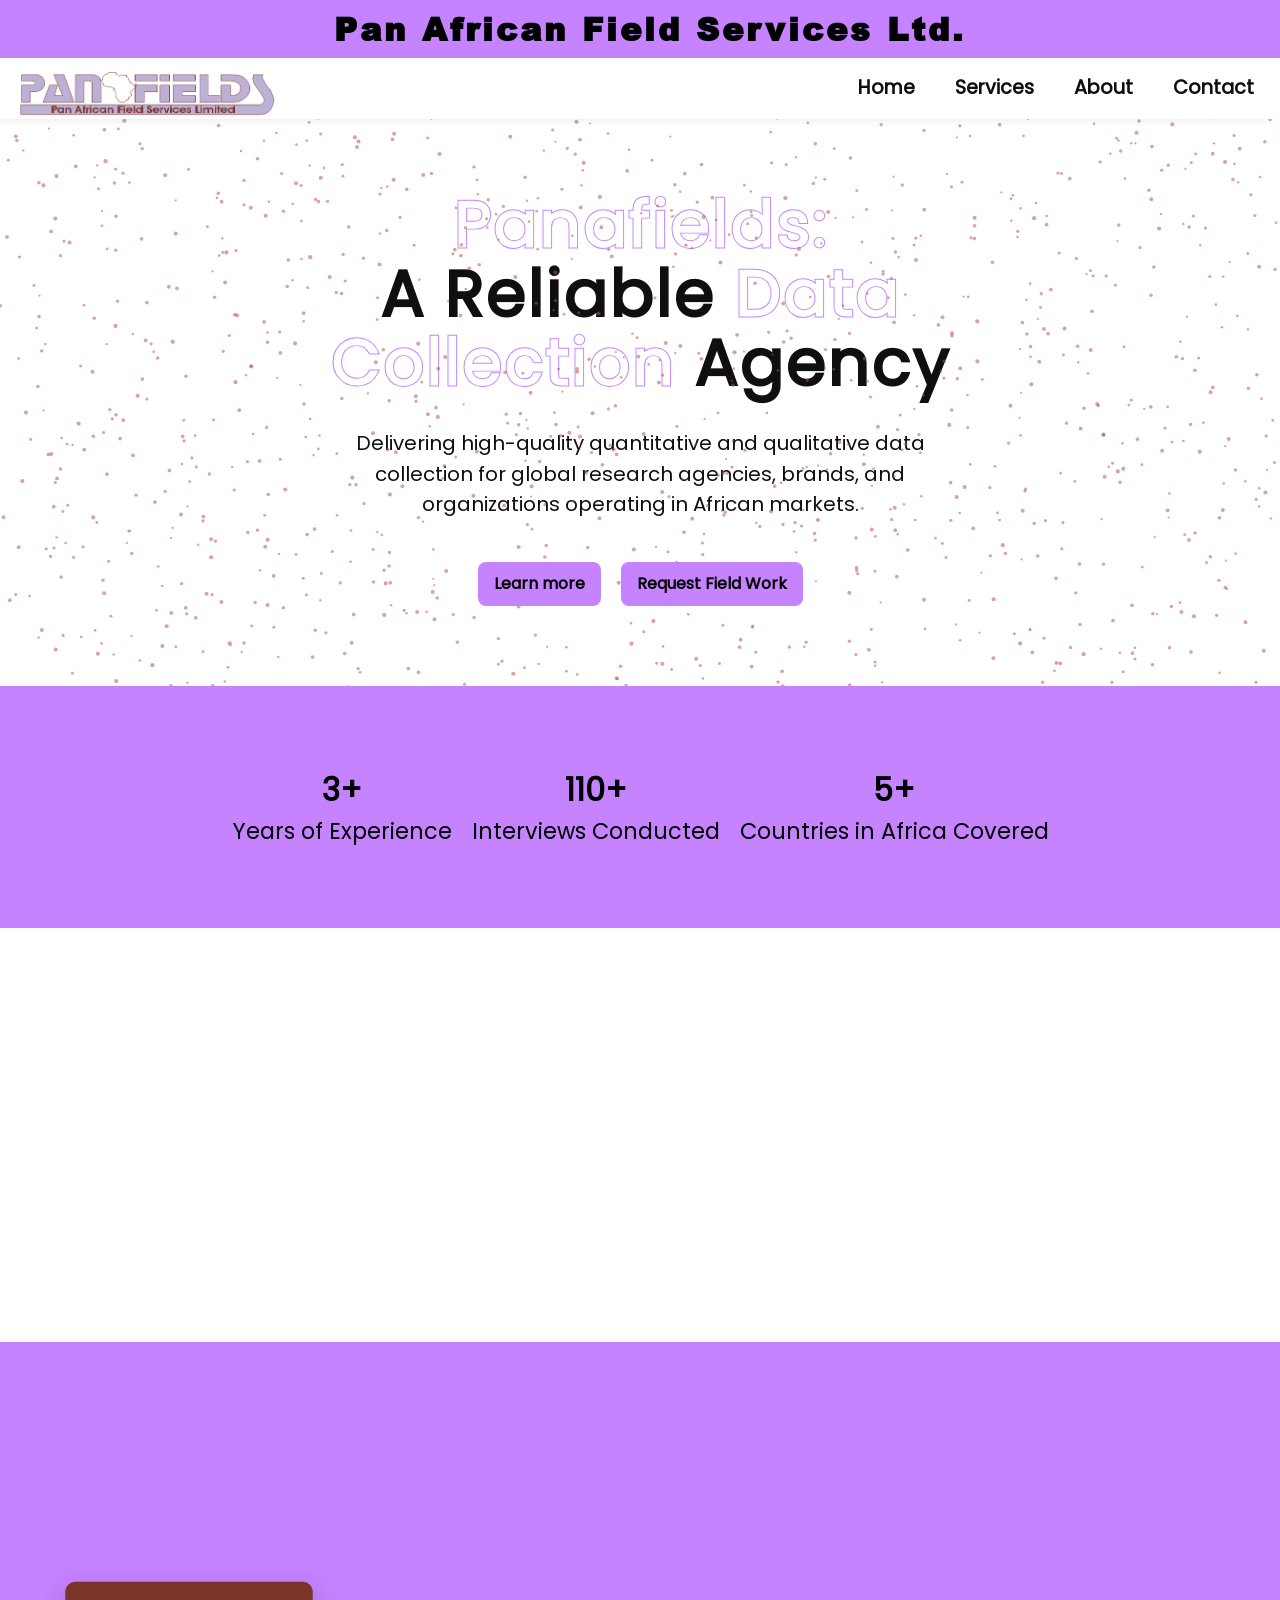
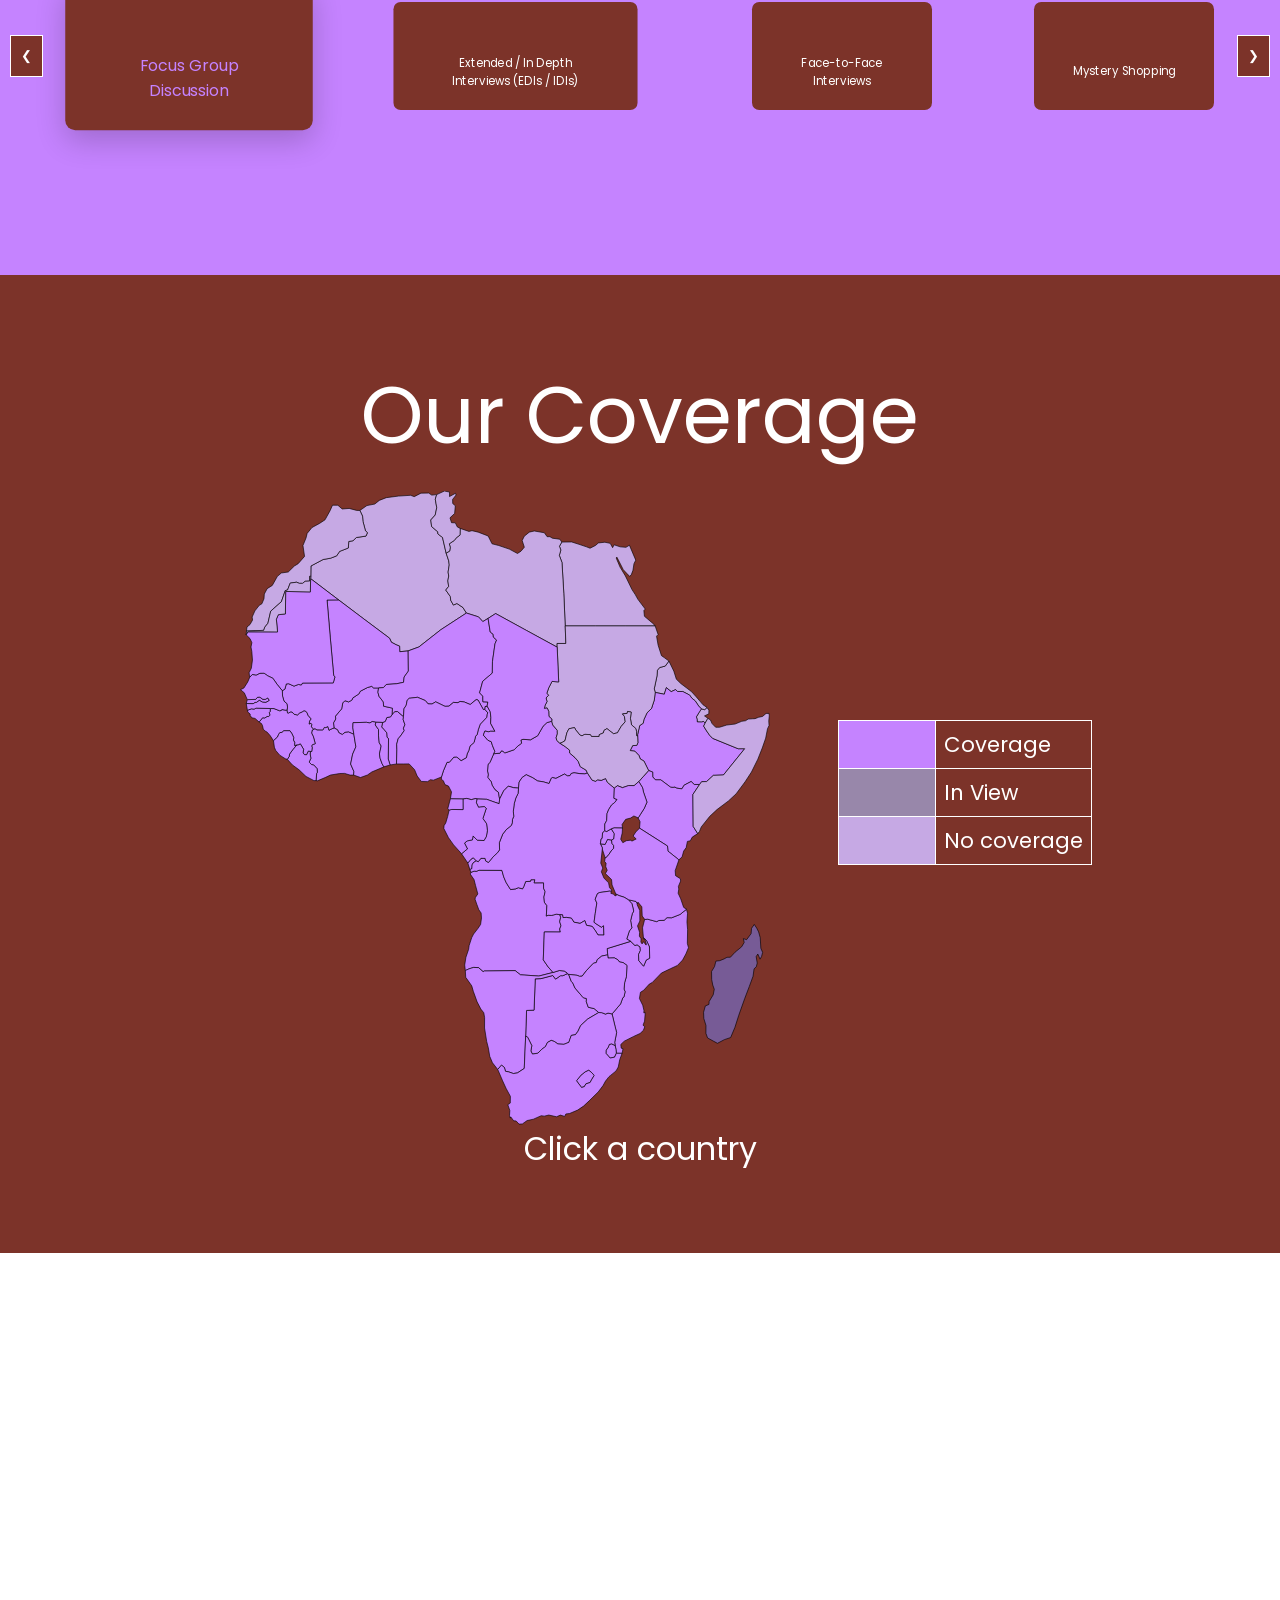
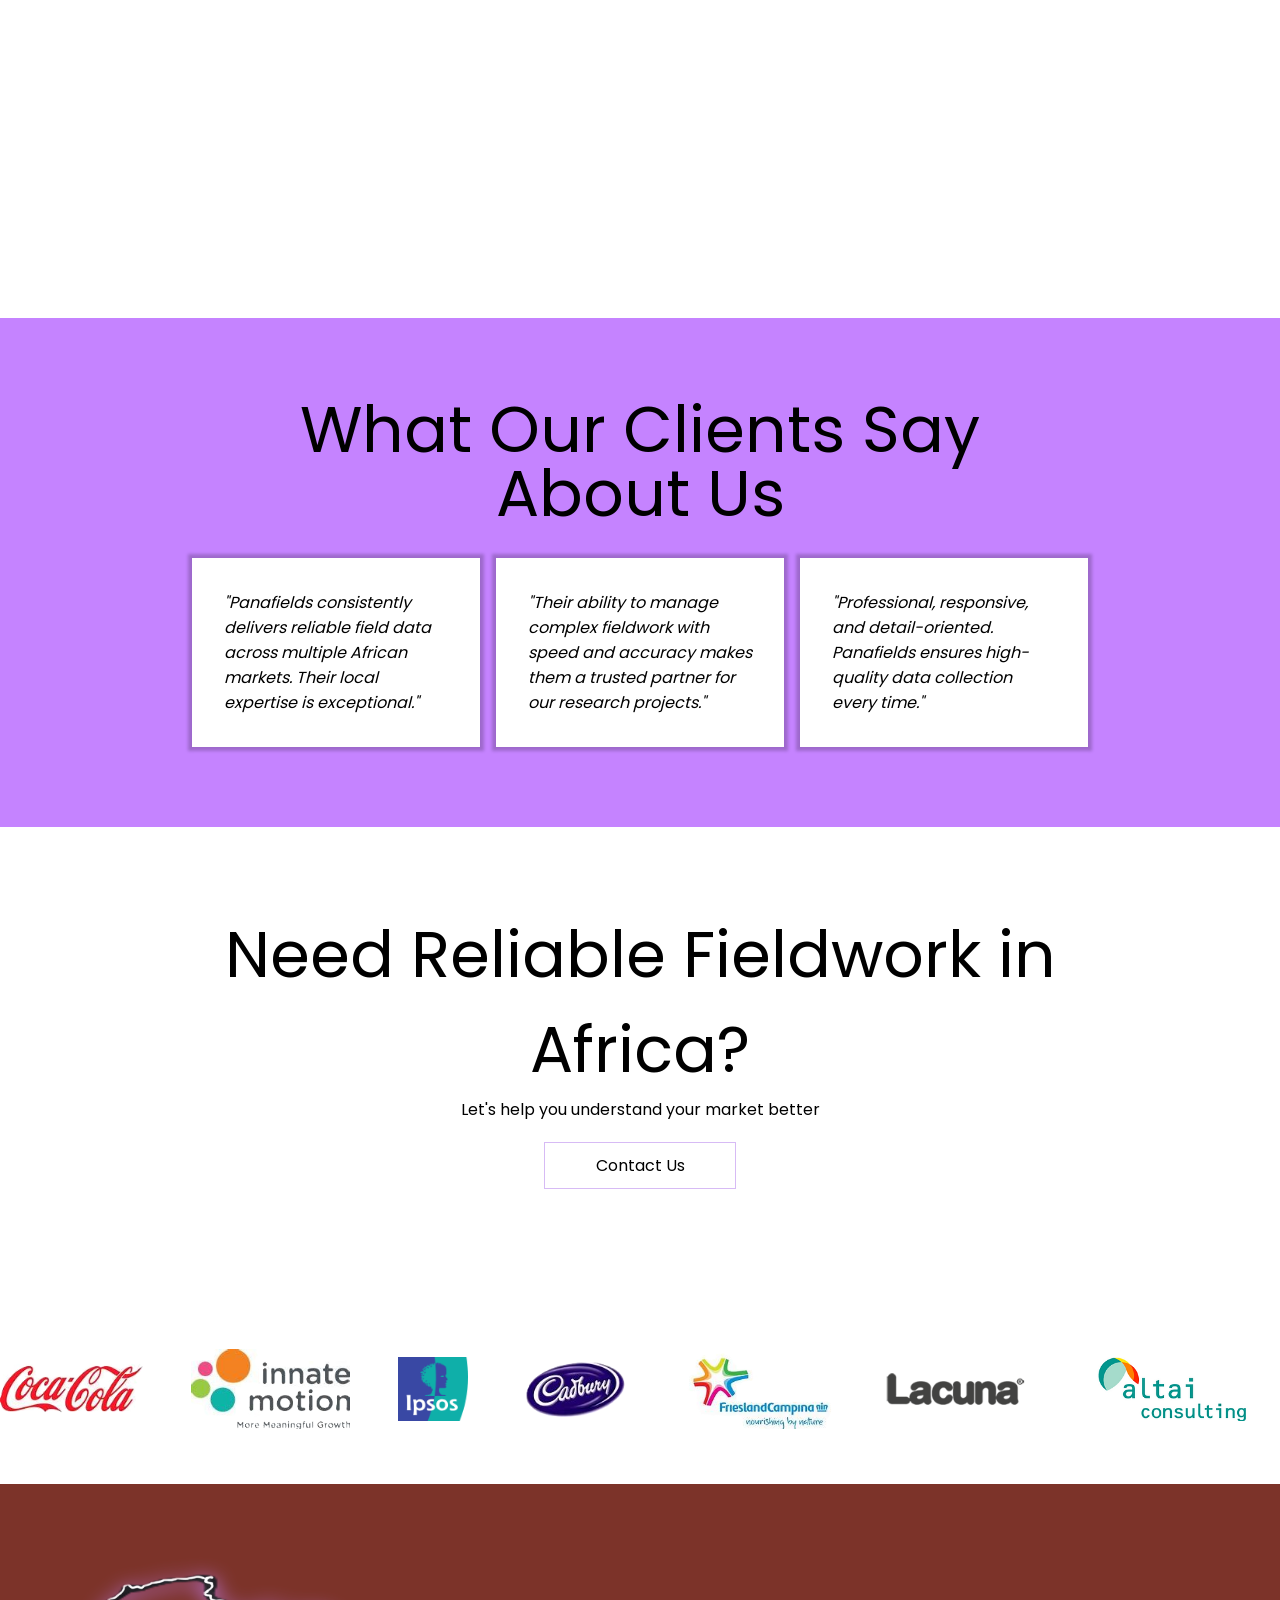
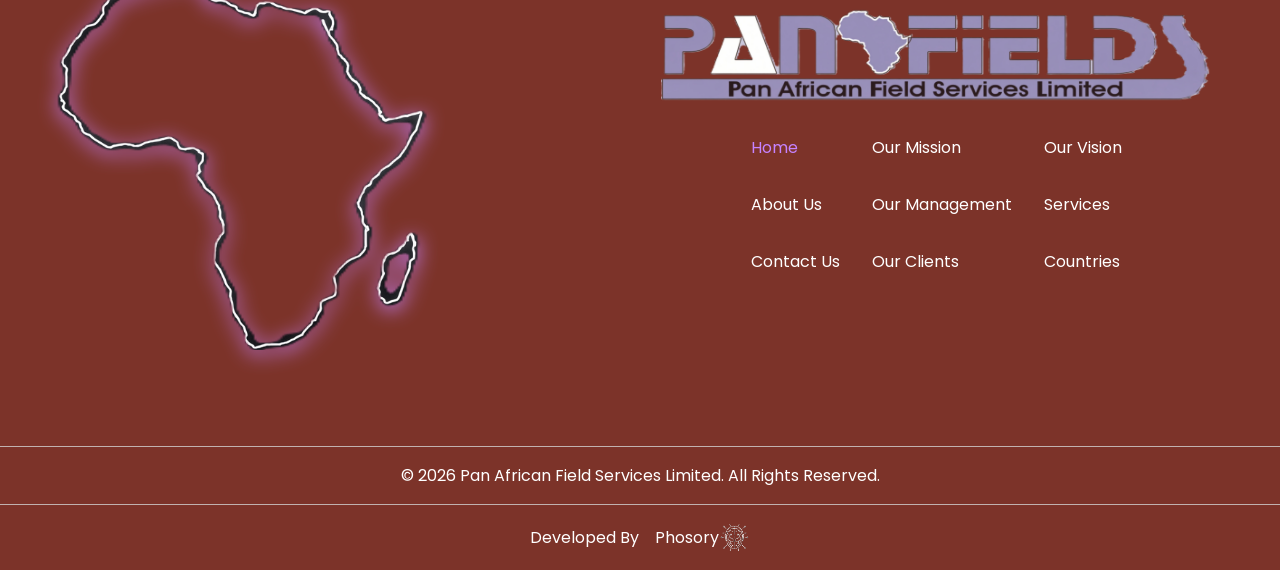
<file: index.html>
<!DOCTYPE html>
<html lang="en">
<head>
    <meta charset="UTF-8">
    <meta name="viewport" content="width=device-width, initial-scale=1.0">
    <!--
        integrity: This prevents anyone from tampering with the CDN file 
        crossorigin: This loads the file without sending cookies or private data
        referrerpolicy: This prevents the URL from being sent to cloudfare when loading 
    -->
    <link rel="stylesheet" href="styles/style.css">
    <link rel="stylesheet" href="styles/header & footer.css">
    <script src="script/observer.js"></script>
    <script src="script/on-click.js"></script>
    <title>Panafields - Pan African Field Services Ltd. | Market Research Company</title>
    <!-- SEO Meta Tags -->
    <meta name="description" content="Panafields provides market research, customer insights, surveys, and data-driven business intelligence services in Africa. Learn about our services and expertise.">
    <meta name="keywords" content="Panafields, market research, business solutions, customer surveys, data collection">
    <meta name="robots" content="index, follow">
    <link rel="canonical" href="https://www.panafields.com/">
    <!-- Open Graph (for social sharing) -->
    <meta property="og:title" content="Panafields - Pan African Field Services Ltd.">
    <meta property="og:description" content="Panafields provides professional market research and business solutions. Learn about our services and expertise.">
    <meta property="og:url" content="https://www.panafields.com/">
    <meta property="og:type" content="website">
    <meta property="og:image" content="https://www.panafields.com/images/logo.webp">
    <!-- Favicon -->
    <link rel="icon" type="image/x-icon" href="./favicon.ico?v=2">
</head>
<body>
    <header>
        <div class="container">
            <p class="text1">Pan African Field Services Ltd.</p>
        </div>
        <ul class="sidebar">
            <li onclick="hideSidebar()"><a href="#"><i class="fas fa-x"></i></a></li>
            <li><a href="">Home</a></li>
            <li><a href="about.html#services">Services</a></li>
            <li><a href="about.html">About</a></li>
            <li><a href="contact.html">Contact</a></li>
        </ul>
        <ul class="header">
            <li><img  loading="lazy" src="image/logo.webp" alt="Panafields' Logo" loading="lazy"></li>
            <li class="hideOnMobile"><a href="">Home</a></li>
            <li class="hideOnMobile"><a href="about.html#services">Services</a></li>
            <li class="hideOnMobile"><a href="about.html">About</a></li>
            <li class="hideOnMobile"><a href="contact.html">Contact</a></li>
            <li class="bars" onclick="showSidebar()"><a href="#"><i class="fas fa-bars"></i></a></li>
        </ul>
    </header>

    <section class="hero" id="hero">
            <div class="hero-text">
                <h1><i style="font-style: normal;">Panafields:</i> <br>A Reliable <i style="font-style: normal;">Data Collection</i> Agency</h1>
                <span>
                    Delivering high-quality quantitative and qualitative data collection for global research agencies, brands, and 
                    organizations operating in African markets.
                </span>
            </div>
            <div class="hero-btns">
                <a href="about.html"><button>Learn more</button></a>
                <a href="contact.html#contact-form"><button>Request Field Work</button></a>
            </div>
            <canvas id="canvas"></canvas>
    </section>
<script>
const canvas = document.getElementById("canvas");
const ctx = canvas.getContext("2d");
function resizeCanvas() {
  canvas.width = window.innerWidth;
  canvas.height = window.innerHeight;
}
resizeCanvas();
window.addEventListener("resize", resizeCanvas);
// ================= MOUSE =================
let mouse = { x: 0, y: 0 };
window.addEventListener("mousemove", e => {
  mouse.x = e.clientX;
  mouse.y = e.clientY;
});
// ================= LOAD SVG =================
async function loadSVG() {
  const res = await fetch("africa.svg");
  const text = await res.text();
  const parser = new DOMParser();
  const svg = parser.parseFromString(text, "image/svg+xml");
  const pathEl = svg.querySelector("path");
  return pathEl.getAttribute("d");
}
// ================= INIT =================
async function init() {
  const pathData = await loadSVG();
  const path = new Path2D(pathData);
  const off = document.createElement("canvas");
  const offCtx = off.getContext("2d");
  off.width = canvas.width;
  off.height = canvas.height;
  // ===== CENTER + SCALE =====
  const tempSvg = document.createElementNS("http://www.w3.org/2000/svg", "svg");
  const tempPath = document.createElementNS("http://www.w3.org/2000/svg", "path");
  tempPath.setAttribute("d", pathData);
  tempSvg.appendChild(tempPath);
  document.body.appendChild(tempSvg);
  const bbox = tempPath.getBBox();
  document.body.removeChild(tempSvg);
  const scale = Math.min(
    canvas.width / bbox.width,
    canvas.height / bbox.height
  ) * 0.65;
  const offsetX = (canvas.width - bbox.width * scale) / 2;
  const offsetY = (canvas.height - bbox.height * scale) / 2;
  offCtx.setTransform(
    scale, 0,
    0, scale,
    offsetX - bbox.x * scale,
    offsetY - bbox.y * scale
  );
  offCtx.fillStyle = "white";
  offCtx.fill(path);
  // ===== EXTRACT POINTS (LESS DENSE) =====
  const img = offCtx.getImageData(0, 0, off.width, off.height);
  const data = img.data;
  let points = [];
  for (let y = 0; y < off.height; y += 10) {
    for (let x = 0; x < off.width; x += 10) {
      const i = (y * off.width + x) * 4;
      if (data[i + 3] > 128) {
        points.push({ x, y });
      }
    }
  }
  // ================= PARTICLE =================
  class Particle {
    constructor(p) {
      this.baseX = p.x;
      this.baseY = p.y;
      this.reset();
    }
    reset() {
      this.x = Math.random() * canvas.width;
      this.y = Math.random() * canvas.height;
      this.vx = (Math.random() - 0.5) * 2;
      this.vy = (Math.random() - 0.5) * 2;
      this.size = 1 + Math.random();
    }
    burst() {
      // 🔥 Give strong outward velocity
      this.vx = (Math.random() - 0.5) * 10;
      this.vy = (Math.random() - 0.5) * 10;
    }
    update(phase, progress) {
      if (phase === "float") {
        this.x += this.vx;
        this.y += this.vy;
        this.vx *= 0.98;
        this.vy *= 0.98;
      }
      if (phase === "form") {
        const pull = 0.1 + progress * 0.1;
        this.x += (this.baseX - this.x) * pull;
        this.y += (this.baseY - this.y) * pull;
      }
      if (phase === "burst") {
        this.x += this.vx;
        this.y += this.vy;
      }
      // ===== SUBTLE MOUSE =====
      const dx = this.x - mouse.x;
      const dy = this.y - mouse.y;
      const dist = Math.hypot(dx, dy);
      if (dist < 120 && dist > 0) {
        const force = (120 - dist) / 120 * 1.2;
        this.x += (dx / dist) * force;
        this.y += (dy / dist) * force;
      }
    }
    draw(time) {
      const glow = 0.3 + Math.sin(time * 0.002) * 0.3;
      ctx.beginPath();
      ctx.arc(this.x, this.y, this.size + glow, 0, Math.PI * 2);
      // 🔥 NEW COLOR
      ctx.fillStyle = `rgba(183,81,73,${0.5 + glow * 0.3})`;
      ctx.fill();
    }
  }
  let particles = points.map(p => new Particle(p));
  let start = Date.now();
  // ================= TIMING =================
  const floatTime = 3000;
  const formTime = 6000;
  const burstTime = 1000;
  const totalTime = floatTime + formTime + burstTime;
  let lastPhase = "float";
  function animate() {
    ctx.clearRect(0, 0, canvas.width, canvas.height);
    const now = Date.now();
    const elapsed = (now - start) % totalTime;
    let phase = "float";
    let progress = 0;
    if (elapsed > floatTime && elapsed <= floatTime + formTime) {
      phase = "form";
      progress = (elapsed - floatTime) / formTime;
    }
    if (elapsed > floatTime + formTime) {
      phase = "burst";
    }
    // 🔥 Trigger burst ONCE when phase changes
    if (phase === "burst" && lastPhase !== "burst") {
      particles.forEach(p => p.burst());
    }
    lastPhase = phase;
    particles.forEach(p => {
      p.update(phase, progress);
      p.draw(now);
    });
    requestAnimationFrame(animate);
  }
  animate();
}
init();
</script>

    <section class="we" id="we">
        <div class="count">
            <div class="stat fade-in">
                <h4><span class="counter" data-target="20">0</span>+</h4>
                <p>Years of Experience</p>
            </div>
            <div class="stat fade-in">
                <h4><span class="counter" data-target="1000">0</span>+</h4>
                <p> Interviews Conducted</p>
            </div>
            <div class="stat fade-in">
                <h4><span class="counter" data-target="40">0</span>+</h4>
                <p>Countries in Africa Covered</p>
            </div>
        </div>
        <script src="script/counter.js"></script>
    </section>

    <section class="intro">
        <div>
            <h2 class="fade-in">a little about us.<span style="color: #c583ff;">.</span>.</h2>
            <p class="fade-in">Panafields is a leading African fieldwork and data collection agency supporting market research across multiple African countries. Our experienced teams conduct surveys, interviews, focus groups, and retail audits to help organizations understand African markets.</p>
            <a href="about.html" class="fade-in"><button>Learn More About Us</button></a>
        </div>
        <img  loading="lazy" class="fade-in" src="image/logo.webp" alt="Panafields logo">
    </section>

    <section class="service" id="service">
        <h2 class="fade-in">Our Research Services</h2>
        <div class="carousel">
            <button class="nav prev">&#10094;</button>
            <div class="carousel-track">
                <div class="card fade-in" id="card">
                    <h3><i class="fas fa-comments" style="--translateY: 30px"></i></h3>
                    <p class="details">Focus Group Discussion</p>
                </div>
                <div class="card fade-in" id="card">
                    <h3><i class="fas fa-user-edit" style="--translateY: 30px"></i></h3>
                    <p class="details">Extended / In Depth Interviews (EDIs / IDIs)</p>
                </div>
                <div class="card fade-in" id="card">
                    <h3><i class="fas fa-users" style="--translateY: 30px"></i></h3>
                    <p class="details">Face-to-Face Interviews</p>
                </div>
                <div class="card fade-in" id="card">
                    <h3><i class="fas fa-user-secret" style="--translateY: 20px"></i></h3>
                    <p class="details">Mystery Shopping</p>
                </div>
                <div class="card fade-in" id="card">
                    <h3><i class="fas fa-phone" style="--translateY: 30px"></i></h3>
                    <p class="details">Telephone Interviews</p>
                </div>
                <div class="card fade-in" id="card">
                    <h3><i class="fas fa-video" style="--translateY: 30px"></i></h3>
                    <p class="details">Online Interviews (In Internet Cafes)</p>
                </div>
                <div class="card fade-in" id="card">
                    <h3><i class="fas fa-flask" style="--translateY: 30px"></i></h3>
                    <p class="details">Product Testing (In Hall Test / In Home Placement)</p>
                </div>
                <div class="card fade-in" id="card">
                    <h3><i class="fas fa-lightbulb" style="--translateY: 30px"></i></h3>
                    <p class="details">Advert / Concept Evaluation (In Hall)</p>
                </div>
                <div class="card fade-in" id="card">
                    <h3><i class="fas fa-user-check" style="--translateY: 30px"></i></h3>
                    <p class="details">Customer Intercept</p>
                </div>
                <div class="card fade-in" id="card">
                    <h3><i class="fas fa-star" style="--translateY: 30px"></i></h3>
                    <p class="details">Customer Satisfaction Measurement (CSM)</p>
                </div>
                <div class="card fade-in" id="card">
                    <h3><i class="fas fa-clipboard-list" style="--translateY: 20px"></i></h3>
                    <p class="details">Media Survey</p>
                </div>
                <div class="card fade-in" id="card">
                    <h3><i class="fas fa-search" style="--translateY: 20px"></i></h3>
                    <p class="details">Desk Research</p>
                </div>
                <div class="card fade-in" id="card">
                    <h3><i class="fas fa-store" style="--translateY: 20px"></i></h3>
                    <p class="details">Retail Audit</p>
                </div>
            </div>
            <button class="nav next">&#10095;</button>
        </div>
        <script src="script/carousel.js"></script>
    </section>

    <section class="africa" id="africa">
        <h2>Our Coverage</h2>
        <div class="map">
            <div class="af">
                <svg
                xmlns:dc="http://purl.org/dc/elements/1.1/"
                xmlns:cc="http://creativecommons.org/ns#"
                xmlns:rdf="http://www.w3.org/1999/02/22-rdf-syntax-ns#"
                xmlns:svg="http://www.w3.org/2000/svg"
                xmlns="http://www.w3.org/2000/svg"
                xmlns:sodipodi="http://sodipodi.sourceforge.net/DTD/sodipodi-0.dtd"
                xmlns:inkscape="http://www.inkscape.org/namespaces/inkscape"
                enable_background="new 0 0 1000 1001"
                height="1001px"
                pretty_print="False"
                style="stroke-linejoin: round; stroke:#000; fill: none;"
                version="1.1"
                viewBox="0 0 1000 1001"
                width="1000px"
                id="svg2"
                inkscape:version="0.48.4 r9939"
                sodipodi:docname="africa.svg">
                <sodipodi:namedview
                    pagecolor="#ffffff"
                    bordercolor="#666666"
                    borderopacity="1"
                    objecttolerance="10"
                    gridtolerance="10"
                    guidetolerance="10"
                    inkscape:pageopacity="0"
                    inkscape:pageshadow="2"
                    inkscape:window-width="640"
                    inkscape:window-height="480"
                    id="namedview68"
                    showgrid="false"
                    inkscape:zoom="0.33342098"
                    inkscape:cx="603.38628"
                    inkscape:cy="543.55784"
                    inkscape:window-x="1456"
                    inkscape:window-y="314"
                    inkscape:window-maximized="0"
                    inkscape:current-layer="svg2" />
                <defs
                    id="defs4">
                    <style
                    type="text/css"
                    id="style6">path { fill-rule: evenodd; }</style>
                </defs>
                <metadata
                    id="metadata8">
                    <views
                    id="views10">
                    <view
                        h="1001"
                        padding="0"
                        w="1000"
                        id="view12">
                        <proj
                        flip="auto"
                        id="robinson"
                        lon0="100.0" />
                        <bbox
                        h="1210.83"
                        w="1011.29"
                        x="-258.56"
                        y="-626.99"
                        id="bbox15" />
                    </view>
                    </views>
                    <rdf:RDF>
                    <cc:Work
                        rdf:about="">
                        <dc:format>image/svg+xml</dc:format>
                        <dc:type
                        rdf:resource="http://purl.org/dc/dcmitype/StillImage" />
                    </cc:Work>
                    </rdf:RDF>
                </metadata>
                <path
                    inkscape:connector-curvature="0"
                    id="Angola"
                    class="yes"
                    data-name="Angola"
                    data-id="AO"
                    d="m 495.3,598.6 -36,-0.2 -4.3,1.7 -3.5,-0.3 -5.1,1.9 -1.1,2.7 6,8.7 2.4,9.3 3.6,13.4 -3.8,5.5 -0.6,2.8 2.9,8.3 3.1,8.4 3.6,5 0.6,7.8 -1.4,10.3 -4,6.1 -7.1,9.1 -2.9,5.6 -4.1,12.5 -0.8,5.9 -4.3,12.7 -1.9,12.2 1,8.7 5.9,-2.7 7.2,-2.3 7.8,0.4 7.1,6.3 1.9,-1 48.8,-0.6 8.2,6.6 29.1,2 22.4,-5.7 -7.6,-8.6 -7.8,-11.3 1.6,-44 25.3,0.1 -1,-4.7 2,-5.2 -2,-6.5 1.5,-6.7 -1.2,-4.3 -5.5,-0.8 -7.6,2 -5.3,-0.3 -3,1.3 0.9,-16.5 -3.9,-5.1 -0.8,-8.5 1.9,-8.4 -2.4,-5.3 -0.1,-8.7 -14.8,0.1 1.1,-5 -6.2,0.1 -0.7,2.4 -7.6,0.5 -3.1,8.1 -1.9,3.4 -6.7,-1.9 -4,1.9 -8.1,1.1 -4.6,-7.2 -2.7,-4.5 -3.5,-8.3 -2.9,-10.3 z m -47.4,-2.7 0.4,-6 2,-3.5 4.5,-2.9 -4.6,-4.8 -3.7,2.3 -5,6 3.3,10.4 3.1,-1.5 z"
                    style="fill:#c583ff" />
                <path
                    inkscape:connector-curvature="0"
                    id="Burundi"
                    class="yes"
                    data-name="Burundi"
                    data-id="BI"
                    d="m 669,556.1 -0.6,-5.4 0,0 -6.5,-0.9 -3.8,7.9 -7.4,-1.1 3,6.3 0.1,2.4 4.3,13.2 0,0.6 1.2,-0.2 4.5,-5 4.9,-7.2 3,-2.9 -0.1,-4.5 -2.6,-3.2 z"
                    style="fill:#c583ff" />
                <path
                    inkscape:connector-curvature="0"
                    id="Benin"
                    class="yes"
                    data-name="Benin"
                    data-id="BJ"
                    d="m 340,356 -9.3,-8 -4.3,0.1 -4.1,4 -2.6,4.2 -6,1.2 -2.5,6.1 -4.1,1.6 -1.6,7.2 3.7,4.1 4.3,4.9 0.4,6.8 2.5,2.8 -0.5,31.8 3,9.5 10.1,-1.6 0.6,-22.3 -0.3,-8.8 2.3,-8.7 3.7,-4.3 5.9,-8.5 -1.3,-3.7 2.4,-5.6 -2.8,-8.2 0.5,-4.6 z"
                    style="fill:#c583ff" />
                <path
                    inkscape:connector-curvature="0"
                    id="Burkina Faso"
                    class="yes"
                    data-name="Burkina Faso"
                    data-id="BF"
                    d="m 300.7,310.8 -7.8,0 -3,-2.6 -6.7,1.9 -11.3,5.8 -2.3,4.3 -9.4,6.2 -1.7,3.6 -5.1,2.8 -5.8,-1.9 -3.4,3.4 -1.8,9.5 -9.7,11.4 0.3,4.7 -3.4,5.9 0.8,8 5.5,3 2.1,4.6 5.4,2.9 4.3,-3.4 5.7,-0.6 8.3,3.6 -1.6,-10.4 0.3,-7.9 21.1,-0.6 5.4,1 3.9,-2.2 5.6,1.1 10.7,0.3 4.1,-1.6 2.5,-6.1 6,-1.2 2.6,-4.2 0.3,-9.5 -14,-3.1 -0.4,-6.7 -6.9,-9 -1.6,-6.3 1,-6.7 z"
                    style="fill:#c583ff" />
                <path
                    inkscape:connector-curvature="0"
                    id="Botswana"
                    class="yes"
                    data-name="Botswana"
                    data-id="BW"
                    d="m 600.6,762.7 -2.2,-1 -6.9,3.1 -3.6,0 -7.9,5.4 -4.4,-5.7 -18.7,4.9 -9,0.4 -1.9,49.3 -11.8,0.5 -1.4,40.4 3.2,2 6.5,13.2 -1.5,8.4 2.5,4.9 8.5,-1.4 6.2,-6.2 5.8,-4.2 3.2,-6.6 6,-3.2 4.9,1.7 5.5,3.9 9.6,0.6 7.8,-3.2 1.4,-4.3 2.4,-6.6 6.5,-1.1 3.9,-5.2 4.4,-9.3 11.2,-10.3 17.3,-10.2 -7.3,-6.2 -9.2,-2.1 -3.1,-8.8 0.2,-4.9 -5.1,-1.5 -13,-15.2 -3.5,-8 -2.3,-2.4 -4.2,-11.1 z"
                    style="fill:#c583ff" />
                <path
                    inkscape:connector-curvature="0"
                    id="Central African Rep"
                    class="yes"
                    data-name="Central African Rep."
                    data-id="CF"
                    d="m 587,398.1 -1,-0.7 -4.2,-4 -0.9,-4.3 1.9,-5.7 -0.1,-5.7 -7.2,-8.6 -1.5,-5.9 -7.7,2.3 -6,5.6 -8.6,15.1 -11.3,6.4 -11.8,-0.8 -3.4,1.2 1.2,4.9 -6.3,4.8 -5.1,5.4 -15.3,5.3 -3,-3.1 -2.1,-0.3 -2.2,3.6 -10,1 -6.1,14 -2.9,2.6 -0.8,10.7 1.2,5.8 -0.9,4.1 5.8,7.3 1,4.9 4.6,7.2 5.6,4.4 0.6,6.3 1.3,4 6.3,-12.8 7.3,-7.4 8.2,2.4 7.9,0.7 1,-9.6 4.7,-7.1 6.5,-4.4 10.1,4.7 7.8,5.1 9,1.4 9.1,2.7 3.6,-8.4 1.6,-1.1 5.6,1.4 13.5,-6.9 4.9,3 3.9,-0.5 1.8,-3.3 4.5,-1.2 9.2,1.4 7.9,0.4 4,-1.5 -2,-4.4 -9.2,-5.5 -3.2,-8.3 -5.2,-6 -8.3,-7.2 -0.1,-4.5 -6.8,-5.5 -8.4,-5.4 z"
                    style="fill:#c583ff" />
                <path
                    inkscape:connector-curvature="0"
                    id="C&ocirc;te d'Ivoire"
                    class="yes"
                    data-name="Côte d'Ivoire"
                    data-id="CI"
                    d="m 230.4,373.8 -5,2.1 -2.9,1.7 -1.8,-5.9 -3.5,1.6 -2.1,-0.3 -2.3,4 -9.4,-0.1 -3.3,-2.1 -1.6,1.3 -2.5,1.1 -1,4.7 2.8,5.7 3,11.1 -4.6,1.6 -1.1,1.9 0.9,2.7 -0.8,6.1 -1.9,0 -0.6,4 1.2,6.7 -2.7,6.1 3.6,3.8 3.8,0.9 5.2,5.8 0.3,5.5 -1.1,1.7 -1,11.4 2.3,0.4 12.1,-5.1 8.5,-4 14.5,-2.4 7.8,-0.2 8.5,2.7 5.6,-0.1 0.5,-5.5 -5.2,-11.9 3.2,-15.6 5.1,-11.6 -3.2,-19.7 -8.3,-3.6 -5.7,0.6 -4.3,3.4 -5.4,-2.9 -2.1,-4.6 -5.5,-3 z"
                    style="fill:#c583ff" />
                <path
                    inkscape:connector-curvature="0"
                    id="Cameroon"
                    class="yes"
                    data-name="Cameroon"
                    data-id="CM"
                    d="m 477.5,366.6 0.4,-9.2 -1,-9.1 -4.9,-8.9 -3.4,0.8 -0.4,4.4 4.9,5.5 -1.3,2.5 -0.5,4.6 -10.2,10.7 -3.1,8.8 -1.6,7.2 -2.6,3.1 -2.4,9.7 -6.4,5.7 -1.9,7 -2.7,5.6 -1.1,5.7 -8.3,4.7 -6.9,-5.7 -4.6,0.2 -7.2,8.1 -3.6,0.1 -5.7,13.4 -3.1,9.8 -0.1,3.8 3.1,2 2.5,6.2 5.6,2.3 4.8,9.2 -1.8,10.9 19.9,0.3 5.8,-0.9 7.4,1.9 7.3,-1.8 1.5,0.7 15.4,0.6 9.9,3.6 9.7,3.3 0.9,-7.5 -1.3,-4 -0.6,-6.3 -5.6,-4.4 -4.6,-7.2 -1,-4.9 -5.8,-7.3 0.9,-4.1 -1.2,-5.8 0.8,-10.7 2.9,-2.6 6.1,-14 1.8,-3.7 -3.9,-9.6 -1.8,-5.7 -5.3,-2.3 -7.2,-8.1 2.5,-6.5 5.6,1.3 3.4,-0.9 6.8,0.1 -6.8,-12.6 z"
                    style="fill:#c583ff" />
                <path
                    inkscape:connector-curvature="0"
                    id="Democratic Rep. of Congo"
                    class="yes"
                    data-name="Dem. Rep. Congo"
                    data-id="CD"
                    d="m 618.3,446 -9.2,-1.4 -4.5,1.2 -1.8,3.3 -3.9,0.5 -4.9,-3 -13.5,6.9 -5.6,-1.4 -1.6,1.1 -3.6,8.4 -9.1,-2.7 -9,-1.4 -7.8,-5.1 -10.1,-4.7 -6.5,4.4 -4.7,7.1 -1,9.6 -0.7,8.4 -3.6,7.4 -2.4,8.6 -1.5,12.3 0.7,7.8 -2,4.8 -0.3,5.1 -1.4,4.4 -8.1,6.7 -5.6,7.1 -5.3,13.4 0.3,11.4 -3.1,4.4 -7.2,6.8 -7.2,8.7 -4.5,-2.5 -0.8,-3.9 -6.6,-0.1 -4.2,5.3 -3.2,-1.4 -4.5,2.9 -2,3.5 -0.4,6 -3.1,1.5 1.6,4.3 5.1,-1.9 3.5,0.3 4.3,-1.7 36,0.2 2.9,10.3 3.5,8.3 2.7,4.5 4.6,7.2 8.1,-1.1 4,-1.9 6.7,1.9 1.9,-3.4 3.1,-8.1 7.6,-0.5 0.7,-2.4 6.2,-0.1 -1.1,5 14.8,-0.1 0.1,8.7 2.4,5.3 -1.9,8.4 0.8,8.5 3.9,5.1 -0.9,16.5 3,-1.3 5.3,0.3 7.6,-2 5.5,0.8 4.2,0.3 0.6,4.3 5.7,-0.3 7.7,1.3 3.9,6.2 9.7,2 7.5,-4.4 2.6,7.3 9.2,1.9 4.3,5.9 4.8,7.6 9.3,0.1 -0.6,-14.9 -3.4,2.5 -8.4,-5.4 -3.2,-2.4 1.9,-13.9 2.5,-16.4 -2.6,-6.1 3.6,-8.8 3.3,-1.7 16.4,-2.3 2.1,0.6 0.6,-2.3 -3.4,-3.7 -1.5,-7.6 -7.3,-7.6 -4.1,-9.9 2.3,-5.8 -3.2,-7.8 2.4,-22.1 0.1,0.2 -0.1,-2.4 -3,-6.3 1.2,-7.6 1.7,-1 0.5,-8.3 3.5,-3.8 0.1,-10.5 2.9,-5.3 0.6,-11.1 2.6,-6.4 4.6,-7.2 4.7,-3.7 3.9,-4.9 -4.9,-1.9 0.6,-16.1 0,0 -10.9,-9.2 -2.9,-5.9 -6.8,2.9 -5.7,-0.9 -3.2,2.3 -5.5,-1.7 -7.5,-11.4 -4,1.5 -7.9,-0.4 z"
                    style="fill:#c583ff" />
                <path
                    inkscape:connector-curvature="0"
                    id="Congo"
                    class="yes"
                    data-name="Congo"
                    data-id="CG"
                    d="m 521.5,468.8 -7.9,-0.7 -8.2,-2.4 -7.3,7.4 -6.3,12.8 -0.9,7.5 -9.7,-3.3 -9.9,-3.6 -15.4,-0.6 -0.9,6.1 3.4,7.1 9.1,-1.1 3.1,2.7 -5.3,16.1 5.8,8.2 1.3,10.8 -1.6,9.2 -3.7,6.5 -10.8,-0.6 -6.5,-6.6 -1,6.1 -8.3,1.7 -4.2,3.5 4.6,9.1 -9.3,7.7 9.9,14.6 5,-6 3.7,-2.3 4.6,4.8 3.2,1.4 4.2,-5.3 6.6,0.1 0.8,3.9 4.5,2.5 7.2,-8.7 7.2,-6.8 3.1,-4.4 -0.3,-11.4 5.3,-13.4 5.6,-7.1 8.1,-6.7 1.4,-4.4 0.3,-5.1 2,-4.8 -0.7,-7.8 1.5,-12.3 2.4,-8.6 3.6,-7.4 0.7,-8.4 z"
                    style="fill:#c583ff" />
                <path
                    inkscape:connector-curvature="0"
                    id="Djibouti"
                    class="no"
                    data-name="Djibouti"
                    data-id="DJ"
                    d="m 820.3,358.7 -5.3,-3.8 6.8,-3.3 0.1,-5.7 -3,-4.3 -3.6,3.4 -5.2,-1.2 -4,6.1 -3.9,6.5 1.1,3.8 0.3,4.2 6.8,0.2 2.9,-0.9 2.8,2.4 4.2,-7.4 z"
                    style="fill:#c6a9e4" />
                <path
                    inkscape:connector-curvature="0"
                    id="Algeria"
                    class="no"
                    data-name="Algeria"
                    data-id="DZ"
                    d="M 392.4,5.7 384.6,6.5 379.8,3.3 367.6,3.4 357,8.9 351.2,6.8 332.3,8 l -19.4,2.5 -11,4.3 -7.2,5.8 -12.4,2.4 -11.1,7.7 4.2,9 0.7,8.4 3.9,14.7 3.1,2.9 -2.2,5.4 -15.2,2.3 -5.4,5.1 -6.7,1.2 -0.6,10.2 -13.8,5.4 -4.6,7 -9.6,3.7 -11.8,2.1 -19.2,10.2 -0.2,16.3 0,1 -0.3,2.7 44.1,33.5 40,30.2 40.4,30.2 2.9,6.4 7.5,4 5.5,2.2 0.2,8.8 13.3,-1.3 16.9,-6.2 34.5,-27.1 40.5,-26.4 -5.4,-8.7 -9.6,-6.4 -5.5,2.5 -4.3,-7.7 -0.6,-5.9 -7.2,-10.1 4.6,-5.8 -1.3,-8.7 1.4,-7.6 -1,-6.3 1.8,-11.3 -0.8,-6.4 -4.1,-12.2 -5.7,-24.7 -7.3,-5.6 -0.2,-3.3 -9.7,-8.3 -1.3,-10.4 7,-7.8 2.4,-11.6 -2.3,-13.4 2.2,-7.2 z"
                    style="fill:#c6a9e4" />
                <path
                    inkscape:connector-curvature="0"
                    id="Egypt"
                    class="no"
                    data-name="Egypt"
                    data-id="EG"
                    d="m 628.8,88.1 -11.9,-4 -11.5,-3.7 -15.6,0.2 -3.7,6.6 2.2,5.9 -2.4,8.5 4.2,11.2 2.9,49.2 2.2,50.9 48.1,0 46.4,0 47.4,0 -2.2,-2.8 -14.7,-12.4 -0.9,-9 2.2,-2.4 -11.6,-15.3 -4.4,-7.9 -4.9,-7.5 -10.5,-21.6 -8.4,-13.9 -6.1,-14.5 1.1,-1.3 10.1,19.8 5.8,6.2 4.3,4.4 2.5,-2.4 2.7,-7.2 1.6,-10.4 2.8,-5.6 -1.5,-3.5 -8.5,-20.1 0,0 -5.4,3.4 -9.2,-0.8 -9.6,-3.2 -2.3,4.5 -3.8,-6.8 -8.5,-1.8 -10.2,1.2 -4.5,3.9 -8.6,4.4 -5.6,-2.2 z"
                    style="fill:#c6a9e4" />
                <path
                    inkscape:connector-curvature="0"
                    id="Eritrea"
                    class="no"
                    data-name="Eritrea"
                    data-id="ER"
                    d="m 777.6,303.8 -7,-6.8 -4,-12.7 -7.8,-16 -5.7,7.9 -8.8,2.3 -3.6,4.2 -0.7,9.2 -4.3,20.3 1.5,5.6 14.3,2.9 3.3,-10.4 7.6,6.3 7,-3.2 3,2.9 8.3,0.1 10.8,5.6 3.4,4.8 5.5,4.4 5.4,8.1 4.3,4.5 5.2,1.2 3.6,-3.4 -6.2,-4.2 -4,-4.7 -6.9,-8 -7.1,-7.9 -17.1,-13 z"
                    style="fill:#c6a9e4" />
                <path
                    inkscape:connector-curvature="0"
                    id="Ethiopia"
                    class="yes"
                    data-name="Ethiopia"
                    data-id="ET"
                    d="m 754.8,310.3 -3.3,10.4 -14.3,-2.9 -1.4,11.9 -4.5,13.6 -7.1,6.8 -4.8,10.6 -1.1,5.7 -5.6,3.8 -3.3,14.5 0.1,1.7 0.4,10.8 -1.8,4.2 -6.4,0.3 -4,7.9 7.5,1 6.3,6.7 2.2,5.6 5.7,3.2 7.4,15 6.4,2.4 0.1,7.7 4.2,4.6 8.5,0 15.7,11.7 3.8,0.2 2.9,-0.4 2.7,1.6 8.2,1.1 3.5,-5.8 11.1,-5.8 4.9,4.7 8.4,0 3.3,-4.4 7.8,-0.2 10.7,-9.8 15.9,-0.6 33.5,-41.5 -10.3,0.1 -40.3,-16.4 -4.8,-5 -4.6,-6.6 -4.8,-7.7 2.5,-4.9 -2.8,-2.4 -2.9,0.9 -6.8,-0.2 -0.3,-4.2 -1.1,-3.8 3.9,-6.5 4,-6.1 -4.3,-4.5 -5.4,-8.1 -5.5,-4.4 -3.4,-4.8 -10.8,-5.6 -8.3,-0.1 -3,-2.9 -7,3.2 -7.6,-6.3 z"
                    style="fill:#c583ff" />
                <path
                    inkscape:connector-curvature="0"
                    id="Gabon"
                    class="yes"
                    data-name="Gabon"
                    data-id="GA"
                    d="m 455.9,485.9 -1.5,-0.7 -7.3,1.8 -7.4,-1.9 -5.8,0.9 0.1,16.7 -17.7,-0.2 -4.2,0.8 -2.4,10.3 -3,10.1 -2.7,4.4 -0.3,4.6 7.3,14.3 8.1,11.4 12.5,14 9.3,-7.7 -4.6,-9.1 4.2,-3.5 8.3,-1.7 1,-6.1 6.5,6.6 10.8,0.6 3.7,-6.5 1.6,-9.2 -1.3,-10.8 -5.8,-8.2 5.3,-16.1 -3.1,-2.7 -9.1,1.1 -3.4,-7.1 0.9,-6.1 z"
                    style="fill:#c583ff" />
                <path
                    inkscape:connector-curvature="0"
                    id="Ghana"
                    class="yes"
                    data-name="Ghana"
                    data-id="GH"
                    d="m 296.4,364.9 -5.6,-1.1 -3.9,2.2 -5.4,-1 -21.1,0.6 -0.3,7.9 1.6,10.4 3.2,19.7 -5.1,11.6 -3.2,15.6 5.2,11.9 -0.5,5.5 10.9,3.9 11,-4 6.7,-4.7 19.2,-8.1 -2.8,-4.9 -3.2,-8.8 -1,-6.8 2.7,-12.5 -3,-5 -1.2,-10.9 0,-10.1 -5.1,-7.1 0.9,-4.3 z"
                    style="fill:#c583ff" />
                <path
                    inkscape:connector-curvature="0"
                    id="Guinea"
                    class="yes"
                    data-name="Guinea"
                    data-id="GN"
                    d="m 156.4,345.2 -1.8,0.7 -6.6,-1.1 -0.9,1.6 -2.7,0.3 -8.7,-3.4 -5.8,-0.1 -0.3,4.7 -1.3,1.4 0.9,4.6 -1.9,1.8 -2.7,0.1 -3.2,2.3 -3.7,-0.3 -5.5,6.8 3.6,2.2 1.7,3.1 1.3,6.1 3,2.7 3.1,1.8 4.7,5.4 5.3,8.2 6.5,-6.1 1.5,-3.8 2.1,-3 3.3,-0.3 2.9,-2.6 9.7,0 3.3,5 2.6,5.8 -0.4,4 1.9,3.6 -0.1,5.1 3.3,-0.8 2.6,-0.3 3.2,-1.6 5.1,8.5 -0.9,5.6 2.4,2.9 3.4,0.1 2.6,-5.6 3.4,0.4 1.9,0 0.8,-6.1 -0.9,-2.7 1.1,-1.9 4.6,-1.6 -3,-11.1 -2.8,-5.7 1,-4.7 2.5,-1.1 -3.7,-4 0.7,-4.1 -1.6,-1.6 -2.6,1.3 0.6,-4.5 2.5,-3.5 -5,-5.8 -1.4,-3.8 -2.7,-3.1 -2.4,-0.3 -2.9,1.9 -4,1.8 -3.3,3 -5.2,-1.1 -3.3,-3.5 -2,-0.4 -3.2,1.8 -2,0 -0.6,-5 z"
                    style="fill:#c583ff" />
                <path
                    inkscape:connector-curvature="0"
                    id="Gambia"
                    class="yes"
                    data-name="Gambia"
                    data-id="GM"
                    d="m 91.9,335.4 11,0.2 3,-1.9 2.2,-0.1 4.5,-3.2 5.2,2.9 5.2,0.3 5.3,-3.1 -2.4,-4 -4,2.3 -3.8,-0.1 -4.7,-3.4 -3.8,0.2 -2.8,3.3 -13.2,0.4 -1.7,6.2 z"
                    style="fill:#c583ff" />
                <path
                    inkscape:connector-curvature="0"
                    id="Guinea-Bissau"
                    class="yes"
                    data-name="Guinea-Bissau"
                    data-id="GW"
                    d="m 129.9,343.2 -22.4,-0.6 -3.3,1.6 -4,-0.5 -6.5,2.3 0.7,2.9 3.7,3 -0.1,2.1 2.7,3.9 5.1,0.9 6.4,5.8 5.5,-6.8 3.7,0.3 3.2,-2.3 2.7,-0.1 1.9,-1.8 -0.9,-4.6 1.3,-1.4 0.3,-4.7 z"
                    style="fill:#c583ff" />
                <path
                    inkscape:connector-curvature="0"
                    id="Equatorial Guinea"
                    class="yes"
                    data-name="Eq. Guinea"
                    data-id="GQ"
                    d="m 433.9,486 -19.9,-0.3 -4.1,15.5 2.2,2.1 4.2,-0.8 17.7,0.2 -0.1,-16.7 z"
                    style="fill:#c583ff" />
                <path
                    inkscape:connector-curvature="0"
                    id="Kenya"
                    class="yes"
                    data-name="Kenya"
                    data-id="KE"
                    d="m 807.2,463.1 -8.4,0 -4.9,-4.7 -11.1,5.8 -3.5,5.8 -8.2,-1.1 -2.7,-1.6 -2.9,0.4 -3.8,-0.2 -15.7,-11.7 -8.5,0 -4.2,-4.6 -0.1,-7.7 -6.4,-2.4 -8.1,9.1 -7.4,8.3 5.9,9.6 1.5,7 5.5,15.8 -4.4,10.1 -5.9,9.2 -3.5,5.6 0,0.7 2.9,5.2 -0.8,10.3 44.1,28.2 0.7,8 17.3,13.8 5,-4.6 2.5,-9.2 4,-5.5 1.9,-9.8 4.6,-1 3.1,-5.8 8.6,-5.5 -7.2,-11.4 -0.4,-50.4 10.5,-15.7 z"
                    style="fill:#c583ff" />
                <path
                    inkscape:connector-curvature="0"
                    id="Liberia"
                    class="yes"
                    data-name="Liberia"
                    data-id="LR"
                    d="m 193.3,411 -3.4,-0.4 -2.6,5.6 -3.4,-0.1 -2.4,-2.9 0.9,-5.6 -5.1,-8.5 -3.2,1.6 -2.6,0.3 -5.7,6.5 -5.5,7.5 -0.7,4 -2.9,4.4 8.1,8.9 10.4,7.6 11,10.5 12.6,6.6 3.2,-0.1 1,-11.4 1.1,-1.7 -0.3,-5.5 -5.2,-5.8 -3.8,-0.9 -3.6,-3.8 2.7,-6.1 -1.2,-6.7 0.6,-4 z"
                    style="fill:#c583ff" />
                <path
                    inkscape:connector-curvature="0"
                    id="Libya"
                    class="no"
                    data-name="Libya"
                    data-id="LY"
                    d="m 589.8,80.6 -3.1,-4.5 -11.7,-1.6 -3.9,-2.4 -4.4,0 -4.4,-6.2 -15.9,-2.8 -7.9,1.8 -7.9,6.5 -3.3,6.7 3.4,10.6 -5.3,6.3 -5.5,3.6 L 507,91.7 490.3,86 479.7,83.3 473.6,71 l -15.7,-6.1 -9.8,-2.3 -4.8,1.2 -13.8,-4.8 -0.3,10.6 -5.6,4 -3.4,4.4 -7.9,5.3 1.5,5.7 -0.9,5.8 -5.6,3.2 4.1,12.2 0.8,6.4 -1.8,11.3 1,6.3 -1.4,7.6 1.3,8.7 -4.6,5.8 7.2,10.1 0.6,5.9 4.3,7.7 5.5,-2.5 9.6,6.4 5.4,8.7 19,6 6.9,7.5 8.3,-5.1 11.9,-7.6 48.4,26.5 48.7,26.5 -0.1,-5.8 13.8,0 -1,-27.7 -2.2,-50.9 -2.9,-49.2 -4.2,-11.2 2.4,-8.5 -2.2,-5.9 3.7,-6.6 z"
                    style="fill:#c6a9e4" />
                <path
                    inkscape:connector-curvature="0"
                    id="Lesotho"
                    class="yes"
                    data-name="Lesotho"
                    data-id="LS"
                    d="m 625.3,939.9 2.5,-4.4 6.7,-2.2 2.4,-4.5 4.1,-6.7 -3.8,-4.2 -4.8,-4.2 -5.7,2.8 -6.8,5.4 -6.9,8.7 8,10.6 4.3,-1.3 z"
                    style="fill:#c583ff" />
                <path
                    inkscape:connector-curvature="0"
                    id="Morocco"
                    class="no"
                    data-name="Morocco"
                    data-id="MA"
                    d="m 271.2,30.7 -5,-0.1 -11.9,-3.1 -11,0.9 -6.8,-5.9 -8.5,-0.1 -3.8,8.6 -8,14.5 -8.7,5.7 -11.8,6.4 -7.7,9.3 -1.8,7.3 -4.8,11.8 2.5,17.2 -10.1,11.5 -6,3.7 -9.6,9.4 -11,1.6 -6.1,5.3 -0.2,0.2 -7.9,14.1 -8.1,5.1 -4.5,8.5 -0.5,7.4 -3.4,8.1 -4,2.2 -6.9,8.8 -4.4,9.8 0.7,4.6 -4.1,7.3 -4.7,3.7 -0.8,6.4 0.2,0.1 27,-1.1 1.6,-5 5,-6.2 4.4,-19.1 16.9,-15 6,-17.4 3.7,-1.1 4.2,-10.8 10,-1.4 4.2,1.8 5.4,0 3.9,-3.2 7.3,-0.4 -0.1,-7.5 0,0 1.8,0 0.2,-16.3 19.2,-10.2 11.8,-2.1 9.6,-3.7 4.6,-7 13.8,-5.4 0.6,-10.2 6.7,-1.2 5.4,-5.1 15.2,-2.3 2.2,-5.4 -3.1,-2.9 -3.9,-14.7 -0.7,-8.4 -4.2,-9 z"
                    style="fill:#c6a9e4" />
                <path
                    inkscape:connector-curvature="0"
                    id="Madagascar"
                    class="view"
                    data-name="Madagascar"
                    data-id="MG"
                    d="m 902.9,704.8 -2.5,-9.1 -3,-5.9 -3.9,-5.9 -4.3,6.2 -0.7,8.3 -7.1,9.6 -5.1,-1.7 1.3,6 -4,6.9 -10.4,8.5 -7.3,7.9 -5.4,0.2 -4.6,2.5 -6.9,2.8 -6,0.6 -2.2,8.7 -4.7,7.8 0.2,12.7 1.7,8.7 2.4,6.6 -1.7,8.8 -6.4,10.5 -0.3,4.6 -5.7,2.4 -2.8,10 0.4,9.9 3.4,11 -0.1,12.3 2.6,7.3 9.1,5 6.5,3.5 10.9,-5.8 9.9,-3.3 6.8,-16.1 6.1,-19.2 9.3,-26.2 7.3,-19.1 5.9,-16.1 1.6,-11.7 3.5,-3.2 1.5,-5.9 -1.7,-10.2 2.6,-4.1 3.5,8.1 2.4,-4.1 1.7,-6.6 -2.8,-6.5 -1,-16.7 z"
                    style="fill:#775b96" />
                <path
                    inkscape:connector-curvature="0"
                    id="Mali"
                    class="yes"
                    data-name="Mali"
                    data-id="ML"
                    d="m 347.4,252.3 -13.3,1.3 -0.2,-8.8 -5.5,-2.2 -7.5,-4 -2.9,-6.4 -40.4,-30.2 -40,-30.2 -18.2,0.2 5.1,59.7 5.4,59.7 2,1.8 -2.7,9.6 -48.5,0.2 -1.9,3.1 -4.6,-0.9 -6.9,2.7 -8.4,-3.8 -3.8,0.3 -2.2,8.2 -4.1,2.5 0.4,8.6 2.3,7.9 4.5,3.9 1,5.3 -0.6,4.4 0.6,5 2,0 3.2,-1.8 2,0.4 3.3,3.5 5.2,1.1 3.3,-3 4,-1.8 2.9,-1.9 2.4,0.3 2.7,3.1 1.4,3.8 5,5.8 -2.5,3.5 -0.6,4.5 2.6,-1.3 1.6,1.6 -0.7,4.1 3.7,4 1.6,-1.3 3.3,2.1 9.4,0.1 2.3,-4 2.1,0.3 3.5,-1.6 1.8,5.9 2.9,-1.7 5,-2.1 -0.8,-8 3.4,-5.9 -0.3,-4.7 9.7,-11.4 1.8,-9.5 3.4,-3.4 5.8,1.9 5.1,-2.8 1.7,-3.6 9.4,-6.2 2.3,-4.3 11.3,-5.8 6.7,-1.9 3,2.6 7.8,0 7.7,-0.6 4.5,-4.9 16.5,-1.2 10.7,-2.2 1,-8.5 6.6,-9.2 -0.3,-31.9 z"
                    style="fill:#c583ff" />
                <path
                    inkscape:connector-curvature="0"
                    id="Mozambique"
                    class="yes"
                    data-name="Mozambique"
                    data-id="MZ"
                    d="m 788.2,666.2 -1.7,-6.2 0,0 0,0 -10,8.1 -13.4,5.3 -7.3,-0.2 -4.5,4.2 -8.4,0.3 -3.3,1.8 -14.4,-3.9 -4.7,0.5 -3.3,13.1 1.4,15.8 0.7,0 4.2,4.4 4.6,10 0.3,17.8 -5.4,3 -4.1,9.6 -7.5,-8.6 -0.5,-9.7 2.9,-6.5 -0.5,-5.5 -4.7,-3.5 -3.3,1.2 -6.8,-6.6 -37.1,11.4 0.8,9.9 0.6,5.1 10,-0.3 5.5,3 2.5,3.4 5.7,1 6.1,4.4 -0.8,17.5 -2.8,9.6 -1,10.4 1.7,4.1 -1.7,8.1 -1.9,1.3 -3.6,9.9 -13.4,15.7 4.7,19.5 2.5,9.9 -3,15.4 0.7,5 1.3,6.2 0.6,6.1 9,0.1 1.5,-7.3 -2.9,-0.9 -0.6,-5.8 5.5,-5.2 14.8,-7.5 10.1,-4.6 5.3,-5 2.1,-5.7 -2.7,-2.4 2.4,-6.4 1.1,-13.6 -2.2,0.7 0.1,-4.1 -1.9,-8.1 -5.2,-10.5 1.6,-9.9 5.1,-3.2 8.9,-9.8 4.7,-2.5 14.4,-14.9 14,-6.7 11.3,-5.3 8.1,-8.5 5.2,-9.6 4.1,-9.9 -1.8,-6.8 0.4,-21.6 -1,-12.2 0.9,-13.8 z"
                    style="fill:#c583ff" />
                <path
                    inkscape:connector-curvature="0"
                    id="Mauritania"
                    class="yes"
                    data-name="Mauritania"
                    data-id="MR"
                    d="m 237.6,171.8 -44.1,-33.5 -0.5,20.9 -38.9,-0.7 -0.4,35.4 -11.2,1.3 -3.1,7.1 1.9,20 -46.9,-0.1 -2.7,4.6 6.1,6 3,6.5 -1.4,6.9 1.3,6.9 1,13.7 -1.8,13 -3.5,6.8 0.9,7.5 4.2,-4.5 6,1.2 5.9,-3 6.8,-0.1 5.7,4 7.9,3.7 7.2,10.2 7.8,9.5 4.1,-2.5 2.2,-8.2 3.8,-0.3 8.4,3.8 6.9,-2.7 4.6,0.9 1.9,-3.1 48.5,-0.2 2.7,-9.6 -2,-1.8 -5.4,-59.7 -5.1,-59.7 18.2,-0.2 z"
                    style="fill:#c583ff" />
                <path
                    inkscape:connector-curvature="0"
                    id="Malawi"
                    class="yes"
                    data-name="Malawi"
                    data-id="MW"
                    d="m 714.6,711.7 0.3,-5.2 -2.7,-4.1 0.4,-6 -3.3,-10.2 3.7,-7.7 -0.2,-16.7 -4.1,-8.9 0.4,-1.5 0,0 -2.3,-3.8 -11.9,-2.6 5.6,6.2 2.8,11.7 -2.2,3.8 -2.7,11.2 2,11.5 -4,4.8 -4.1,12.8 6.2,3.6 6.8,6.6 3.3,-1.2 4.7,3.5 0.5,5.5 -2.9,6.5 0.5,9.7 7.5,8.6 4.1,-9.6 5.4,-3 -0.3,-17.8 -4.6,-10 -4.2,-4.4 -0.7,0 0.1,1.9 2.3,0.5 2.2,7.4 -0.4,1.7 -4.1,-5.3 -2.2,3.4 -1.9,-2.9 z"
                    style="fill:#c583ff" />
                <path
                    inkscape:connector-curvature="0"
                    id="Namibia"
                    class="yes"
                    data-name="Namibia"
                    data-id="NA"
                    d="m 576,759.7 -22.4,5.7 -29.1,-2 -8.2,-6.6 -48.8,0.6 -1.9,1 -7.1,-6.3 -7.8,-0.4 -7.2,2.3 -5.9,2.7 0.6,10.6 9.5,13.5 2.5,8.7 6,16.6 5.9,11.4 4.6,5.7 1.3,7.6 -0.1,16.5 3.4,21.3 2.6,10.1 2.2,13.4 4.3,10.1 8.3,10.5 6,-6.8 4.5,3.7 1.7,6 5.2,1 7.3,2.6 6.4,-1 10.8,-7.1 2.2,-51.1 1.4,-40.4 11.8,-0.5 1.9,-49.3 9,-0.4 18.7,-4.9 4.4,5.7 7.9,-5.4 3.6,0 6.9,-3.1 0,-1.2 -4.7,-3.1 -7.8,-0.8 -9.9,3.1 z"
                    style="fill:#c583ff" />
                <path
                    inkscape:connector-curvature="0"
                    id="Niger"
                    class="yes"
                    data-name="Niger"
                    data-id="NE"
                    d="m 458.3,198.6 -19,-6 -40.5,26.4 -34.5,27.1 -16.9,6.2 0.3,31.9 -6.6,9.2 -1,8.5 -10.7,2.2 -16.5,1.2 -4.5,4.9 -7.7,0.6 -1,6.7 1.6,6.3 6.9,9 0.4,6.7 14,3.1 -0.3,9.5 4.1,-4 4.3,-0.1 9.3,8 0.8,-12.4 3.5,-5.5 1.6,-8 3.2,-3 13,-1.6 12.2,5.1 4.6,5.3 6.1,0.2 5.8,-3.4 14.7,7.1 6.2,-0.3 7.1,-5.9 7.1,0.4 3.5,-1.9 6.5,0.8 9.4,4 9.4,-7.7 2.9,0.6 8.4,15.1 2.2,-0.3 0.4,-4.4 3.4,-0.8 1.1,-6.5 -7.8,-0.3 -0.1,-8.9 -5.1,-5.2 4.9,-18.2 15.2,-13 0.2,-18 4,-28.1 2.5,-6 -5.1,-4.7 -0.3,-4.4 -4.6,-3.6 -3.4,-21.5 -8.3,5.1 -6.9,-7.5 z"
                    style="fill:#c583ff" />
                <path
                    inkscape:connector-curvature="0"
                    id="Nigeria"
                    class="yes"
                    data-name="Nigeria"
                    data-id="NG"
                    d="m 468.2,344.6 -2.2,0.3 -8.4,-15.1 -2.9,-0.6 -9.4,7.7 -9.4,-4 -6.5,-0.8 -3.5,1.9 -7.1,-0.4 -7.1,5.9 -6.2,0.3 -14.7,-7.1 -5.8,3.4 -6.1,-0.2 -4.6,-5.3 -12.2,-5.1 -13,1.6 -3.2,3 -1.6,8 -3.5,5.5 -0.8,12.4 -0.5,4.6 2.8,8.2 -2.4,5.6 1.3,3.7 -5.9,8.5 -3.7,4.3 -2.3,8.7 0.3,8.8 -0.6,22.3 10.7,0 9.2,-0.1 8.6,9.1 4.1,10 6.5,8.6 9.8,0.3 4.7,-3.1 4.6,0.8 12.7,-5 3.1,-9.8 5.7,-13.4 3.6,-0.1 7.2,-8.1 4.6,-0.2 6.9,5.7 8.3,-4.7 1.1,-5.7 2.7,-5.6 1.9,-7 6.4,-5.7 2.4,-9.7 2.6,-3.1 1.6,-7.2 3.1,-8.8 10.2,-10.7 0.5,-4.6 1.3,-2.5 -4.9,-5.5 z"
                    style="fill:#c583ff" />
                <path
                    inkscape:connector-curvature="0"
                    id="Rwanda"
                    class="yes"
                    data-name="Rwanda"
                    data-id="RW"
                    d="m 667.9,533 -7.4,4.3 -2.9,-1.4 -3.5,3.8 -0.5,8.3 -1.7,1 -1.2,7.6 7.4,1.1 3.8,-7.9 6.5,0.9 0,0 3.5,-1.8 0.8,-8.1 -4.8,-7.8 z"
                    style="fill:#c583ff" />
                <path
                    inkscape:connector-curvature="0"
                    id="West Sahara"
                    class="no"
                    data-name="W. Sahara"
                    data-id="EH"
                    d="m 193.8,134.6 -1.8,0 0,0 0.1,7.5 -7.3,0.4 -3.9,3.2 -5.4,0 -4.2,-1.8 -10,1.4 -4.2,10.8 -3.7,1.1 -6,17.4 -16.9,15 -4.4,19.1 -5,6.2 -1.6,5 -27,1.1 -0.2,-0.1 -0.6,5.9 2.7,-4.6 46.9,0.1 -1.9,-20 3.1,-7.1 11.2,-1.3 0.4,-35.4 38.9,0.7 0.5,-20.9 0.3,-2.7 0,-1 z"
                    style="fill:#c6a9e4" />
                <path
                    inkscape:connector-curvature="0"
                    id="Sudan"
                    class="no"
                    data-name="Sudan"
                    data-id="SD"
                    d="m 740,291.9 0.7,-9.2 3.6,-4.2 8.8,-2.3 5.7,-7.9 -6.9,-5.1 -4.8,-3.4 -5.3,-16.5 -2.5,-14.3 2.5,-2.5 -4.7,-13.6 -47.4,0 -46.4,0 -48.1,0 1,27.7 -13.8,0 0.1,5.8 2.4,54.9 -10.5,-0.9 -5.2,10.2 -3,8.5 2.6,3.2 -3.8,4.3 1.5,5.7 -3,5.8 -1.2,5 4.3,-0.8 2.6,5.4 0.3,8 4.6,4.1 -0.1,3.4 1.5,5.9 7.2,8.6 0.1,5.7 -1.9,5.7 0.9,4.3 4.2,4 1,0.7 3.8,-1.6 4.1,-2.6 2.9,-12.3 3.2,-6.4 8.8,-1.9 2.1,3.8 6.5,8 3.3,1.2 4.4,-2.3 8.7,0.4 1.8,2.9 12.1,0 0.3,-2.9 6.3,-2.6 1.1,-4 4.6,-2.9 10.4,8.1 6.2,-1.4 5.8,-10 6.5,-7.6 -1.3,-8.3 -3,-4 7.3,-0.8 0.7,-3 5.7,0.9 -1.2,10.2 1.7,10 6.5,5.5 1.5,4.7 0,6.9 1.7,0.3 -0.1,-1.7 3.3,-14.5 5.6,-3.8 1.1,-5.7 4.8,-10.6 7.1,-6.8 4.5,-13.6 1.4,-11.9 -1.5,-5.6 4.3,-20.3 z"
                    style="fill:#c6a9e4" />
                <path
                    inkscape:connector-curvature="0"
                    id="South Sudan"
                    class="no"
                    data-name="S. Sudan"
                    data-id="SS"
                    d="m 707.8,379.2 -1.5,-4.7 -6.5,-5.5 -1.7,-10 1.2,-10.2 -5.7,-0.9 -0.7,3 -7.3,0.8 3,4 1.3,8.3 -6.5,7.6 -5.8,10 -6.2,1.4 -10.4,-8.1 -4.6,2.9 -1.1,4 -6.3,2.6 -0.3,2.9 -12.1,0 -1.8,-2.9 -8.7,-0.4 -4.4,2.3 -3.3,-1.2 -6.5,-8 -2.1,-3.8 -8.8,1.9 -3.2,6.4 -2.9,12.3 -4.1,2.6 -3.8,1.6 8.4,5.4 6.8,5.5 0.1,4.5 8.3,7.2 5.2,6 3.2,8.3 9.2,5.5 2,4.4 7.5,11.4 5.5,1.7 3.2,-2.3 5.7,0.9 6.8,-2.9 2.9,5.9 10.9,9.2 0,0 5,-3.8 7.8,3.1 9.8,-3.3 8.6,0.1 7.4,-6.4 7.4,-8.3 8.1,-9.1 -7.4,-15 -5.7,-3.2 -2.2,-5.6 -6.3,-6.7 -7.5,-1 4,-7.9 6.4,-0.3 1.8,-4.2 -0.4,-10.8 -1.7,-0.3 0,-6.9 z"
                    style="fill:#c6a9e4" />
                <path
                    inkscape:connector-curvature="0"
                    id="Senegal"
                    class="yes"
                    data-name="Senegal"
                    data-id="SN"
                    d="m 148.8,315.1 -7.8,-9.5 -7.2,-10.2 -7.9,-3.7 -5.7,-4 -6.8,0.1 -5.9,3 -6,-1.2 -4.2,4.5 -3,7.1 -6.1,9.7 -5.4,2.6 6,4.9 4.8,10.8 13.2,-0.4 2.8,-3.3 3.8,-0.2 4.7,3.4 3.8,0.1 4,-2.3 2.4,4 -5.3,3.1 -5.2,-0.3 -5.2,-2.9 -4.5,3.2 -2.2,0.1 -3,1.9 -11,-0.2 1.8,10.6 6.5,-2.3 4,0.5 3.3,-1.6 22.4,0.6 5.8,0.1 8.7,3.4 2.7,-0.3 0.9,-1.6 6.6,1.1 1.8,-0.7 0.6,-4.4 -1,-5.3 -4.5,-3.9 -2.3,-7.9 -0.4,-8.6 z"
                    style="fill:#c583ff" />
                <path
                    inkscape:connector-curvature="0"
                    id="Sierra Leone"
                    class="yes"
                    data-name="Sierra Leone"
                    data-id="SL"
                    d="m 171.5,401 -3.3,0.8 0.1,-5.1 -1.9,-3.6 0.4,-4 -2.6,-5.8 -3.3,-5 -9.7,0 -2.9,2.6 -3.3,0.3 -2.1,3 -1.5,3.8 -6.5,6.1 1.4,10.3 2.1,5 6.3,7.4 8.7,5.6 3.3,1 2.9,-4.4 0.7,-4 5.5,-7.5 5.7,-6.5 z"
                    style="fill:#c583ff" />
                <path
                    inkscape:connector-curvature="0"
                    id="Swaziland"
                    class="yes"
                    data-name="Swaziland"
                    data-id="SZ"
                    d="m 674,874.9 -5.8,-2.6 -3.5,1 -1.4,4 -3.6,5.2 -0.2,4.8 6.6,7.5 7,-1.5 2.8,-6.1 -0.6,-6.1 -1.3,-6.2 z"
                    style="fill:#c583ff" />
                <path
                    inkscape:connector-curvature="0"
                    id="Chad"
                    class="yes"
                    data-name="Chad"
                    data-id="TD"
                    d="m 582.5,246.4 -48.7,-26.5 -48.4,-26.5 -11.9,7.6 3.4,21.5 4.6,3.6 0.3,4.4 5.1,4.7 -2.5,6 -4,28.1 -0.2,18 -15.2,13 -4.9,18.2 5.1,5.2 0.1,8.9 7.8,0.3 -1.1,6.5 4.9,8.9 1,9.1 -0.4,9.2 6.8,12.6 -6.8,-0.1 -3.4,0.9 -5.6,-1.3 -2.5,6.5 7.2,8.1 5.3,2.3 1.8,5.7 3.9,9.6 -1.8,3.7 10,-1 2.2,-3.6 2.1,0.3 3,3.1 15.3,-5.3 5.1,-5.4 6.3,-4.8 -1.2,-4.9 3.4,-1.2 11.8,0.8 11.3,-6.4 8.6,-15.1 6,-5.6 7.7,-2.3 0.1,-3.4 -4.6,-4.1 -0.3,-8 -2.6,-5.4 -4.3,0.8 1.2,-5 3,-5.8 -1.5,-5.7 3.8,-4.3 -2.6,-3.2 3,-8.5 5.2,-10.2 10.5,0.9 -2.4,-54.9 z"
                    style="fill:#c583ff" />
                <path
                    inkscape:connector-curvature="0"
                    id="Togo"
                    class="yes"
                    data-name="Togo"
                    data-id="TG"
                    d="m 307.1,365.2 -10.7,-0.3 -0.9,4.3 5.1,7.1 0,10.1 1.2,10.9 3,5 -2.7,12.5 1,6.8 3.2,8.8 2.8,4.9 9.8,-3 -3,-9.5 0.5,-31.8 -2.5,-2.8 -0.4,-6.8 -4.3,-4.9 -3.7,-4.1 1.6,-7.2 z"
                    style="fill:#c583ff" />
                <path
                    inkscape:connector-curvature="0"
                    id="Tunisia"
                    class="no"
                    data-name="Tunisia"
                    data-id="TN"
                    d="m 429.5,59 -4.5,-2.2 -3.2,-6.6 -6,-0.2 -2.4,-7.6 7.3,-7 1.1,-12.1 -4.1,-3.5 -0.2,-6.5 5.5,-7 -0.9,-2.7 -9.5,5.2 0.1,-7.1 -8.1,-1.7 -12.2,5.7 -2.2,7.2 2.3,13.4 -2.4,11.6 -7,7.8 1.3,10.4 9.7,8.3 0.2,3.3 7.3,5.6 5.7,24.7 5.6,-3.2 0.9,-5.8 -1.5,-5.7 7.9,-5.3 3.4,-4.4 5.6,-4 0.3,-10.6 z"
                    style="fill:#c6a9e4" />
                <path
                    inkscape:connector-curvature="0"
                    id="Tanzania"
                    class="yes"
                    data-name="Tanzania"
                    data-id="TZ"
                    d="m 672.2,531.3 -4.3,1.7 4.8,7.8 -0.8,8.1 -3.5,1.8 0,0 0.6,5.4 2.6,3.2 0.1,4.5 -3,2.9 -4.9,7.2 -4.5,5 -1.2,0.2 -0.7,5.9 2.3,2 -0.5,5.9 2.3,5.5 -2.9,5.3 9.7,9.4 0.8,8.5 5.9,14.2 0,0 0.6,0.4 4.8,2.3 7.7,2.4 6.8,4.1 11.9,2.6 2.3,3.8 0,0 0.8,-2.7 6.2,7.4 0.6,14.5 3.9,5.3 -0.1,0.2 4.7,-0.5 14.4,3.9 3.3,-1.8 8.4,-0.3 4.5,-4.2 7.3,0.2 13.4,-5.3 10,-8.1 0,0 -4.4,-3 -4.7,-13.6 -4,-8.7 1,-6.6 -0.6,-4.2 3.5,-8.4 -0.3,-3.6 -7.7,-5 -0.6,-7.8 5.9,-17.1 -17.3,-13.8 -0.7,-8 -44.1,-28.2 0,0 -6,6.1 -4.1,6.3 4.8,4.7 -7,3.4 -1.5,-1.6 -7.1,0.9 -5.5,3.1 -3.3,-5.4 2.3,-9.7 0.5,-8.3 0,0 0,0 -13.4,-0.2 z"
                    style="fill:#c583ff" />
                <path
                    inkscape:connector-curvature="0"
                    id="Uganda"
                    class="yes"
                    data-name="Uganda"
                    data-id="UG"
                    d="m 711.3,458.5 -7.4,6.4 -8.6,-0.1 -9.8,3.3 -7.8,-3.1 -5,3.8 0,0 -0.6,16.1 4.9,1.9 -3.9,4.9 -4.7,3.7 -4.6,7.2 -2.6,6.4 -0.6,11.1 -2.9,5.3 -0.1,10.5 2.9,1.4 7.4,-4.3 4.3,-1.7 13.4,0.2 0,0 -0.7,-5.3 5.7,-8.1 7.7,-2 5.2,-3.3 6.3,2.7 0.6,1 0,-0.7 3.5,-5.6 5.9,-9.2 4.4,-10.1 -5.5,-15.8 -1.5,-7 -5.9,-9.6 z"
                    style="fill:#c583ff" />
                <path
                    inkscape:connector-curvature="0"
                    id="South Africa"
                    class="yes"
                    data-name="South Africa"
                    data-id="ZA"
                    d="m 522.3,999 5.3,-0.3 7.5,-5.3 10,-2.2 12.3,-5.5 4.7,0.7 7.2,-1.7 12.3,2.7 5.9,-2.6 6.9,2 1.8,-3.8 6,-0.8 12.6,-5.3 9.3,-6.3 8.9,-8.3 14.4,-14.2 7.5,-9.9 3.9,-7.1 5.5,-7 2.5,-2 8.6,-7 3.5,-6.2 2.3,-11.5 3.7,-10.1 -9,-0.1 -2.8,6.1 -7,1.5 -6.6,-7.5 0.2,-4.8 3.6,-5.2 1.4,-4 3.5,-1 5.8,2.6 -0.7,-5 3,-15.4 -2.5,-9.9 -4.7,-19.5 -6.3,-1.3 -4.1,1.6 -5.7,-2.3 -4.9,-0.2 -17.3,10.2 -11.2,10.3 -4.4,9.3 -3.9,5.2 -6.5,1.1 -2.4,6.6 -1.4,4.3 -7.8,3.2 -9.6,-0.6 -5.5,-3.9 -4.9,-1.7 -6,3.2 -3.2,6.6 -5.8,4.2 -6.2,6.2 -8.5,1.4 -2.5,-4.9 1.5,-8.4 -6.5,-13.2 -3.2,-2 -2.2,51.1 -10.8,7.1 -6.4,1 -7.3,-2.6 -5.2,-1 -1.7,-6 -4.5,-3.7 -6,6.8 7.7,17.9 0,0.1 5.4,11.7 6.9,12.8 -0.2,10.6 -3.9,2.5 3.2,9.3 -0.5,8.1 1.3,3.8 0.7,-1.9 4.6,6.2 3.8,0.2 4.6,5 z m 103,-59.1 -4.3,1.3 -8,-10.6 6.9,-8.7 6.8,-5.4 5.7,-2.8 4.8,4.2 3.8,4.2 -4.1,6.7 -2.4,4.5 -6.7,2.2 -2.5,4.4 z"
                    style="fill:#c583ff" />
                <path
                    inkscape:connector-curvature="0"
                    id="Zambia"
                    class="yes"
                    data-name="Zambia"
                    data-id="ZM"
                    d="m 671.3,636 -4.1,-1.1 0.7,-3 -2.1,-0.6 -16.4,2.3 -3.3,1.7 -3.6,8.8 2.6,6.1 -2.5,16.4 -1.9,13.9 3.2,2.4 8.4,5.4 3.4,-2.5 0.6,14.9 -9.3,-0.1 -4.8,-7.6 -4.3,-5.9 -9.2,-1.9 -2.6,-7.3 -7.5,4.4 -9.7,-2 -3.9,-6.2 -7.7,-1.3 -5.7,0.3 -0.6,-4.3 -4.2,-0.3 1.2,4.3 -1.5,6.7 2,6.5 -2,5.2 1,4.7 -25.3,-0.1 -1.6,44 7.8,11.3 7.6,8.6 9.9,-3.1 7.8,0.8 4.7,3.1 0,1.2 2.2,1 13.4,1.5 3.8,1.6 4.1,-0.3 7,-9 10.9,-11.4 4.4,-1 1.7,-4.8 7,-5.5 9.3,-1.9 -0.8,-9.9 37.1,-11.4 -6.2,-3.6 4.1,-12.8 4,-4.8 -2,-11.5 2.7,-11.2 2.2,-3.8 -2.8,-11.7 -5.6,-6.2 -6.8,-4.1 -7.7,-2.4 -4.8,-2.3 -0.6,-0.4 0,0 0.9,2.3 -2,0.8 -2.6,-2.9 z"
                    style="fill:#c583ff" />
                <path
                    inkscape:connector-curvature="0"
                    id="Zimbabwe"
                    class="yes"
                    data-name="Zimbabwe"
                    data-id="ZW"
                    d="m 669.1,825.1 13.4,-15.7 3.6,-9.9 1.9,-1.3 1.7,-8.1 -1.7,-4.1 1,-10.4 2.8,-9.6 0.8,-17.5 -6.1,-4.4 -5.7,-1 -2.5,-3.4 -5.5,-3 -10,0.3 -0.6,-5.1 -9.3,1.9 -7,5.5 -1.7,4.8 -4.4,1 -10.9,11.4 -7,9 -4.1,0.3 -3.8,-1.6 -13.4,-1.5 4.2,11.1 2.3,2.4 3.5,8 13,15.2 5.1,1.5 -0.2,4.9 3.1,8.8 9.2,2.1 7.3,6.2 4.9,0.2 5.7,2.3 4.1,-1.6 6.3,1.3 z"
                    style="fill:#c583ff" />
                <path
                    inkscape:connector-curvature="0"
                    id="Somalia"
                    class="no"
                    data-name="Somalia"
                    data-id="SO"
                    d="m 832.6,372.8 -5.7,-5.8 -2.5,-5.7 -4.1,-2.6 -4.2,7.4 -2.5,4.9 4.8,7.7 4.6,6.6 4.8,5 40.3,16.4 10.3,-0.1 -33.5,41.5 -15.9,0.6 -10.7,9.8 -7.8,0.2 -3.3,4.4 -10.5,15.7 0.4,50.4 7.2,11.4 2.7,-3.3 2.9,-7.3 13.4,-16.7 11.4,-10.6 18.1,-13.7 12.1,-11.2 14.1,-18.9 10.1,-15.5 10,-20.2 7,-17.7 5.4,-15.5 2.9,-14.9 2.4,-5 -0.4,-7.3 0.8,-8 -0.5,-3.9 -4.6,0.1 -5.5,4.7 -6.4,1.4 -5.5,2.1 -3.9,0.2 0,0 -6.9,0.5 -4.2,2.6 -6,0.9 -10.5,4.3 -13.2,1.6 -11.3,3.5 -6.1,0 z"
                    style="fill:#c6a9e4" />
                </svg>
                <table>
                    <tr>
                        <td><span class="class" style="--bg-color: #c583ff;"></span></td>
                        <td>Coverage</td>
                    </tr>
                    <tr>
                        <td><span class="class" style="--bg-color: #9887aa;"></span></td>
                        <td>In View</td>
                    </tr>
                    <tr>
                        <td><span class="class" style="--bg-color: #c6a9e4;"></span></td>
                        <td>No coverage</td>
                    </tr>
                </table>
            </div>
            <div id="tooltip"></div>
            <p id="selected-country">Click a country</p>
            <script src="script/map.js"></script>
        </div>
    </section>

    <section class="reason" id="reason">
        <h2 class="fade-in">Why Choose Us?</h2>
        <div class="text">
            <p class="main fade-in">We don't just handle research - <span>we help your business grow</span>!</p>
            <ul>
                <li class="card fade-in">
                    <div class="face front">
                        <p>Reliable Data Collection Methods</p>
                    </div>
                    <div class="face back">
                        <p>Electronic data collection, editing and analysis</p>
                    </div>
                </li>
                <li class="card fade-in">
                    <div class="face front">
                        <p>Coverage Across Multiple African Markets</p>
                    </div>
                    <div class="face back">
                        <p>Worked and present in every sub-region of the continent. Very strong local presence.</p>
                    </div>
                </li>
                <li class="card fade-in">
                    <div class="face front">
                        <p>Multilingual Research Teams</p>
                    </div>
                    <div class="face back">
                        <p>A greater percentage of our research team speak more than one language.</p>
                    </div>
                </li>
                <li class="card fade-in">
                    <div class="face front">
                        <p>Experienced Field Supervisors</p>
                    </div>
                    <div class="face back">
                        <p>All supervisors first work as interviewers for at least 5 years before being made a supervisor.</p>
                    </div>
                </li>
                <li class="card fade-in">
                    <div class="face front">
                        <p>Fast Turnaround Times</p>
                    </div>
                    <div class="face back">
                        <p>We turn in results in record time</p>
                    </div>
                </li>
                <li class="card fade-in">
                    <div class="face front">
                        <p>Very Low Error Rates</p>
                    </div>
                    <div class="face back">
                        <p>Our employment of digital and electronic methods has greatly reduced our error rates.</p>
                    </div>
                </li>
            </ul>
        </div>
    </section>

    <section class="testimonial" id="testimonial">
        <h2>What Our Clients Say About Us</h2>
        <div class="cards">
            <div class="card">
                <p>"Panafields consistently delivers reliable field data across multiple African markets. Their local expertise is exceptional."</p>
            </div>
            <div class="card">
                <p>"Their ability to manage complex fieldwork with speed and accuracy makes them a trusted partner for our research projects."</p>
            </div>
            <div class="card">
                <p>"Professional, responsive, and detail-oriented. Panafields ensures high-quality data collection every time."</p>
            </div>
        </div>
    </section>

    <section class="recruit" id="recruit">
        <h2>Need Reliable Fieldwork in <br>Africa?</h2>
        <p>Let's help you understand your market better</p>
        <a href="contact.html#contact-form"><button>Contact Us</button></a>
    </section>

    <section class="client" id="client">
        <div class="slider">
            <ul>
                <li><img src="image/client1.webp" alt="Coca-Cola"></li>
                <li><img src="image/client2.webp" alt="Innate Motion"></li>
                <li><img src="image/ipsos.webp" style="width: auto; height: 4rem !important;" alt="Ipsos"></li>
                <li><img src="image/client4.webp" alt="Cadbury"></li>
                <li><img src="image/client5.webp" alt="FrieslandCampina"></li>
                <li><img src="image/Lacuna.webp" style="width: auto; height: 2rem !important;" alt="Lacuna"></li>
                <li><img src="image/client7.webp" style="width: auto; height: 4rem !important;" alt="altai consulting"></li>
                <li><img src="image/client8.webp" alt="Booz Allen"></li>
                <li><img src="image/client9.webp" style="width: auto; height: 2rem !important;" alt="Norc at the University of Chicago"></li>
                <li><img src="image/client10.webp" style="width: auto; height: 2rem !important;" alt="BAT"></li>
                <li><img src="image/client11.webp" alt="tigo"></li>
                <li><img src="image/client12.webp" style="width: auto; height: 4rem !important;" alt="Heineken"></li>
                <li><img src="image/client13.webp" style="width: auto; height: 7rem !important;" alt="Philip Morris International"></li>
                <li><img src="image/client14.webp" style="width: auto; height: 4rem !important;" alt="BMI Research"></li>
                <li><img src="image/client15.webp" alt=""></li>
                <li><img src="image/client16.webp" alt="APCO Historical Collection"></li>
                <li><img src="image/client18.webp" alt="mmr"></li>
                <li><img src="image/client19.webp" style="width: auto; height: 9rem !important;" alt="IRI: International Republican Instute"></li>
                <li><img src="image/client20.webp" style="width: auto; height: 2.6rem !important;" alt="Helion Research"></li>
                <li><img src="image/client21.webp" style="width: auto; height: 2.6rem !important;" alt="SAM (Sensory and Consumer) Research"></li>
                <li><img src="image/client22.webp" style="width: auto; height: 2.6rem !important;" alt="MRC: The Market Research Consultancy Limited"></li>
                <li><img src="image/client23.webp" style="width: auto; height: 2rem !important;" alt="British Council"></li>
                <li><img src="image/client25.webp" alt="FieldWorld"></li>
                <li><img src="image/client26.webp" alt="Belden Russonello & Stewart"></li>
                <li><img src="image/client27.webp" style="width: auto; height: 3rem !important;" alt="GfK"></li>
                <li><img src="image/client28.webp" style="width: auto; height: 3rem !important;" alt="Gazelle global"></li>
                <li><img src="image/client29.webp" style="width: auto; height: 3rem !important;" alt="CCC: Center for Development Communication"></li>
                <li><img src="image/client30.webp" alt="Bazis 16"></li>
                <li><img src="image/client32.webp" style="width: auto; height: 2rem !important;" alt="GALLUP"></li>
                <li><img src="image/client33.webp" style="width: auto; height: 3rem !important;" alt="Hart Research"></li>
                <li><img src="image/client35.webp" style="width: auto; height: 3rem !important;" alt="InterMedia"></li>
                <li><img src="image/client36.webp" style="width: auto; height: 3rem !important;" alt="SBO Research"></li>
                <li><img src="image/client37.webp" style="width: auto; height: 3rem !important;" alt="APCO worldwide"></li>
            </ul>
            <ul aria-hidden="true">
                <li><img src="image/client1.webp" alt="Coca-Cola"></li>
                <li><img src="image/client2.webp" alt="Innate Motion"></li>
                <li><img src="image/ipsos.webp" style="width: auto; height: 4rem !important;" alt="Ipsos"></li>
                <li><img src="image/client4.webp" alt="Cadbury"></li>
                <li><img src="image/client5.webp" alt="FrieslandCampina"></li>
                <li><img src="image/Lacuna.webp" style="width: auto; height: 2rem !important;" alt="Lacuna"></li>
                <li><img src="image/client7.webp" style="width: auto; height: 4rem !important;" alt="altai consulting"></li>
                <li><img src="image/client8.webp" alt="Booz Allen"></li>
                <li><img src="image/client9.webp" style="width: auto; height: 2rem !important;" alt="Norc at the University of Chicago"></li>
                <li><img src="image/client10.webp" style="width: auto; height: 2rem !important;" alt="BAT"></li>
                <li><img src="image/client11.webp" alt="tigo"></li>
                <li><img src="image/client12.webp" style="width: auto; height: 4rem !important;" alt="Heineken"></li>
                <li><img src="image/client13.webp" style="width: auto; height: 7rem !important;" alt="Philip Morris International"></li>
                <li><img src="image/client14.webp" style="width: auto; height: 4rem !important;" alt="BMI Research"></li>
                <li><img src="image/client15.webp" alt=""></li>
                <li><img src="image/client16.webp" alt="APCO Historical Collection"></li>
                <li><img src="image/client18.webp" alt="mmr"></li>
                <li><img src="image/client19.webp" style="width: auto; height: 9rem !important;" alt="IRI: International Republican Instute"></li>
                <li><img src="image/client20.webp" style="width: auto; height: 2.6rem !important;" alt="Helion Research"></li>
                <li><img src="image/client21.webp" style="width: auto; height: 2.6rem !important;" alt="SAM (Sensory and Consumer) Research"></li>
                <li><img src="image/client22.webp" style="width: auto; height: 2.6rem !important;" alt="MRC: The Market Research Consultancy Limited"></li>
                <li><img src="image/client23.webp" style="width: auto; height: 2rem !important;" alt="British Council"></li>
                <li><img src="image/client25.webp" alt="FieldWorld"></li>
                <li><img src="image/client26.webp" alt="Belden Russonello & Stewart"></li>
                <li><img src="image/client27.webp" style="width: auto; height: 3rem !important;" alt="GfK"></li>
                <li><img src="image/client28.webp" style="width: auto; height: 3rem !important;" alt="Gazelle global"></li>
                <li><img src="image/client29.webp" style="width: auto; height: 3rem !important;" alt="CCC: Center for Development Communication"></li>
                <li><img src="image/client30.webp" alt="Bazis 16"></li>
                <li><img src="image/client32.webp" style="width: auto; height: 2rem !important;" alt="GALLUP"></li>
                <li><img src="image/client33.webp" style="width: auto; height: 3rem !important;" alt="Hart Research"></li>
                <li><img src="image/client35.webp" style="width: auto; height: 3rem !important;" alt="InterMedia"></li>
                <li><img src="image/client36.webp" style="width: auto; height: 3rem !important;" alt="SBO Research"></li>
                <li><img src="image/client37.webp" style="width: auto; height: 3rem !important;" alt="APCO worldwide"></li>
            </ul>
        </div>
    </section>
    <footer>
        <div class="content">
            <img class="map" loading="lazy" src="image/africa.webp" alt="outline of the map of Africa">
            <div class="footer-content">
                <img class="logo" src="image/logo2.webp" alt="Panafields' Logo">
                <div class="links">
                    <ul>
                        <li style="color: #c583ff;"><a href="">Home</a></li>
                        <li><a href="about.html">About Us</a></li>
                        <li><a href="contact.html">Contact Us</a></li>
                    </ul>
                    <ul>
                        <li><a href="about.html#mis">Our Mission</a></li>
                        <li><a href="about.html#management">Our Management</a></li>
                        <li><a href="#client">Our Clients</a></li>
                    </ul>
                    <ul>
                        <li><a href="about.html#vis">Our Vision</a></li>
                        <li><a href="about.html#services">Services</a></li>
                        <li><a href="about.html#reach">Countries</a></li>
                    </ul>
                </div>
                <div class="socials">
                    <a href="https://www.linkedin.com/company/pan-african-field-services-limited/"><i class="fab fa-linkedin"></i></a>
                    <a href="mailto:info@panafields.com"><i class="far fa-envelope"></i></a>
                </div>
            </div>
        </div>
        <div class="right"> &copy; 2026 Pan African Field Services Limited. All Rights Reserved.</div>
        <div class="dev"><p>Developed By <a href="">Phosory <img src="image/icon.webp" alt="`Phosory Icon" loading="lazy"></a></p></div>
    </footer>
</body>
</html>
</file>
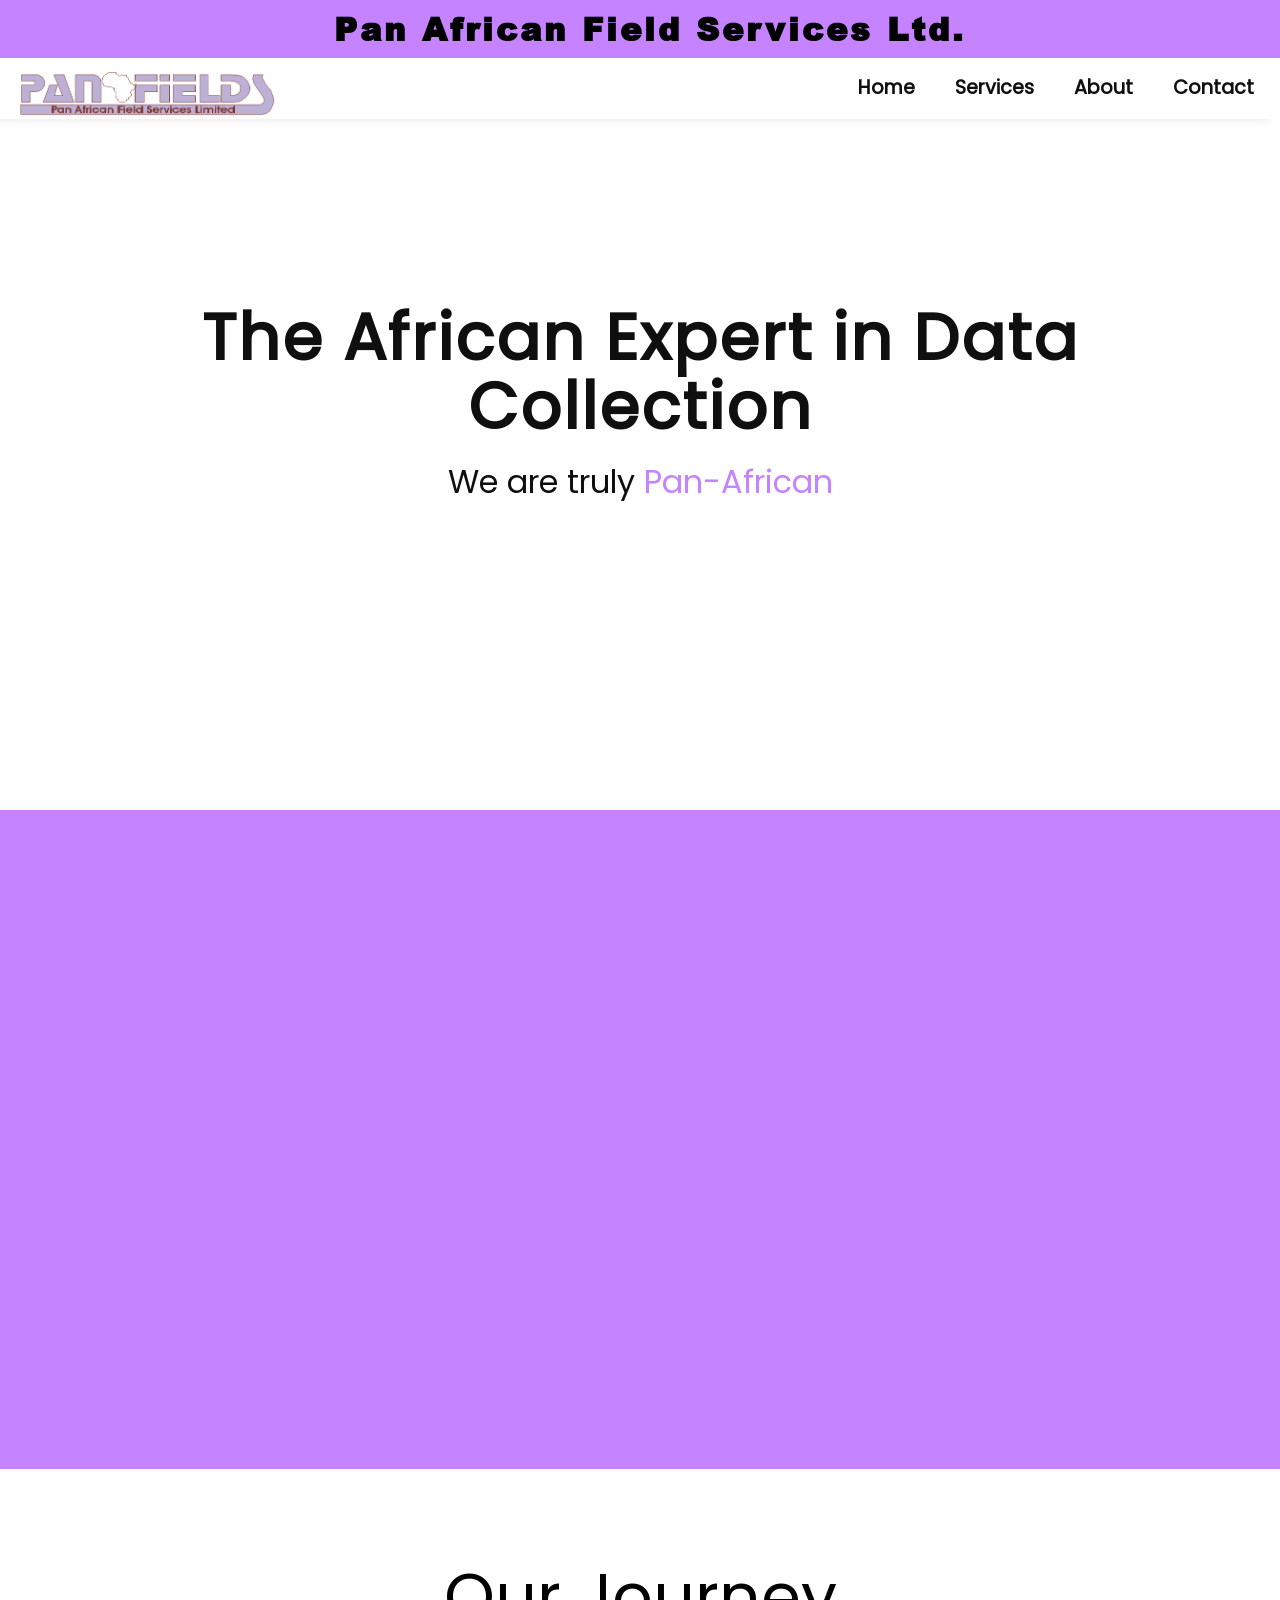
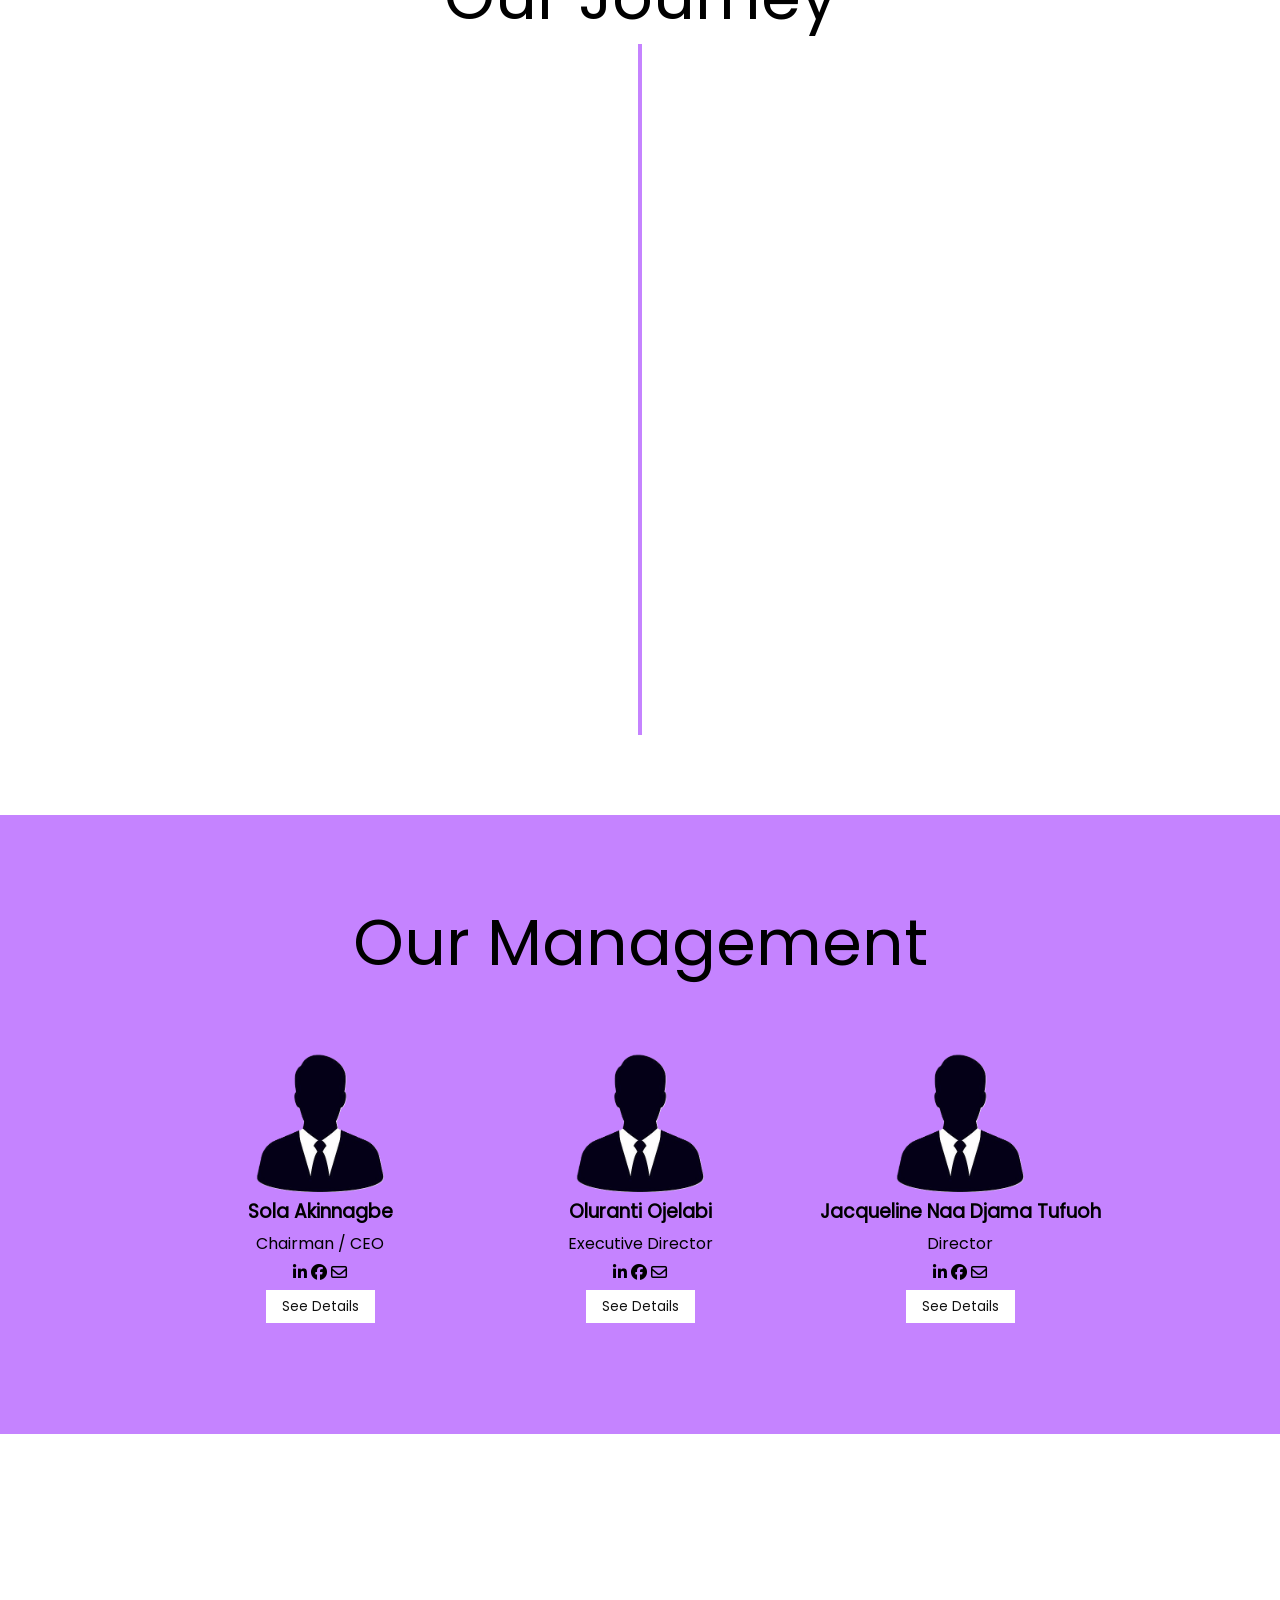
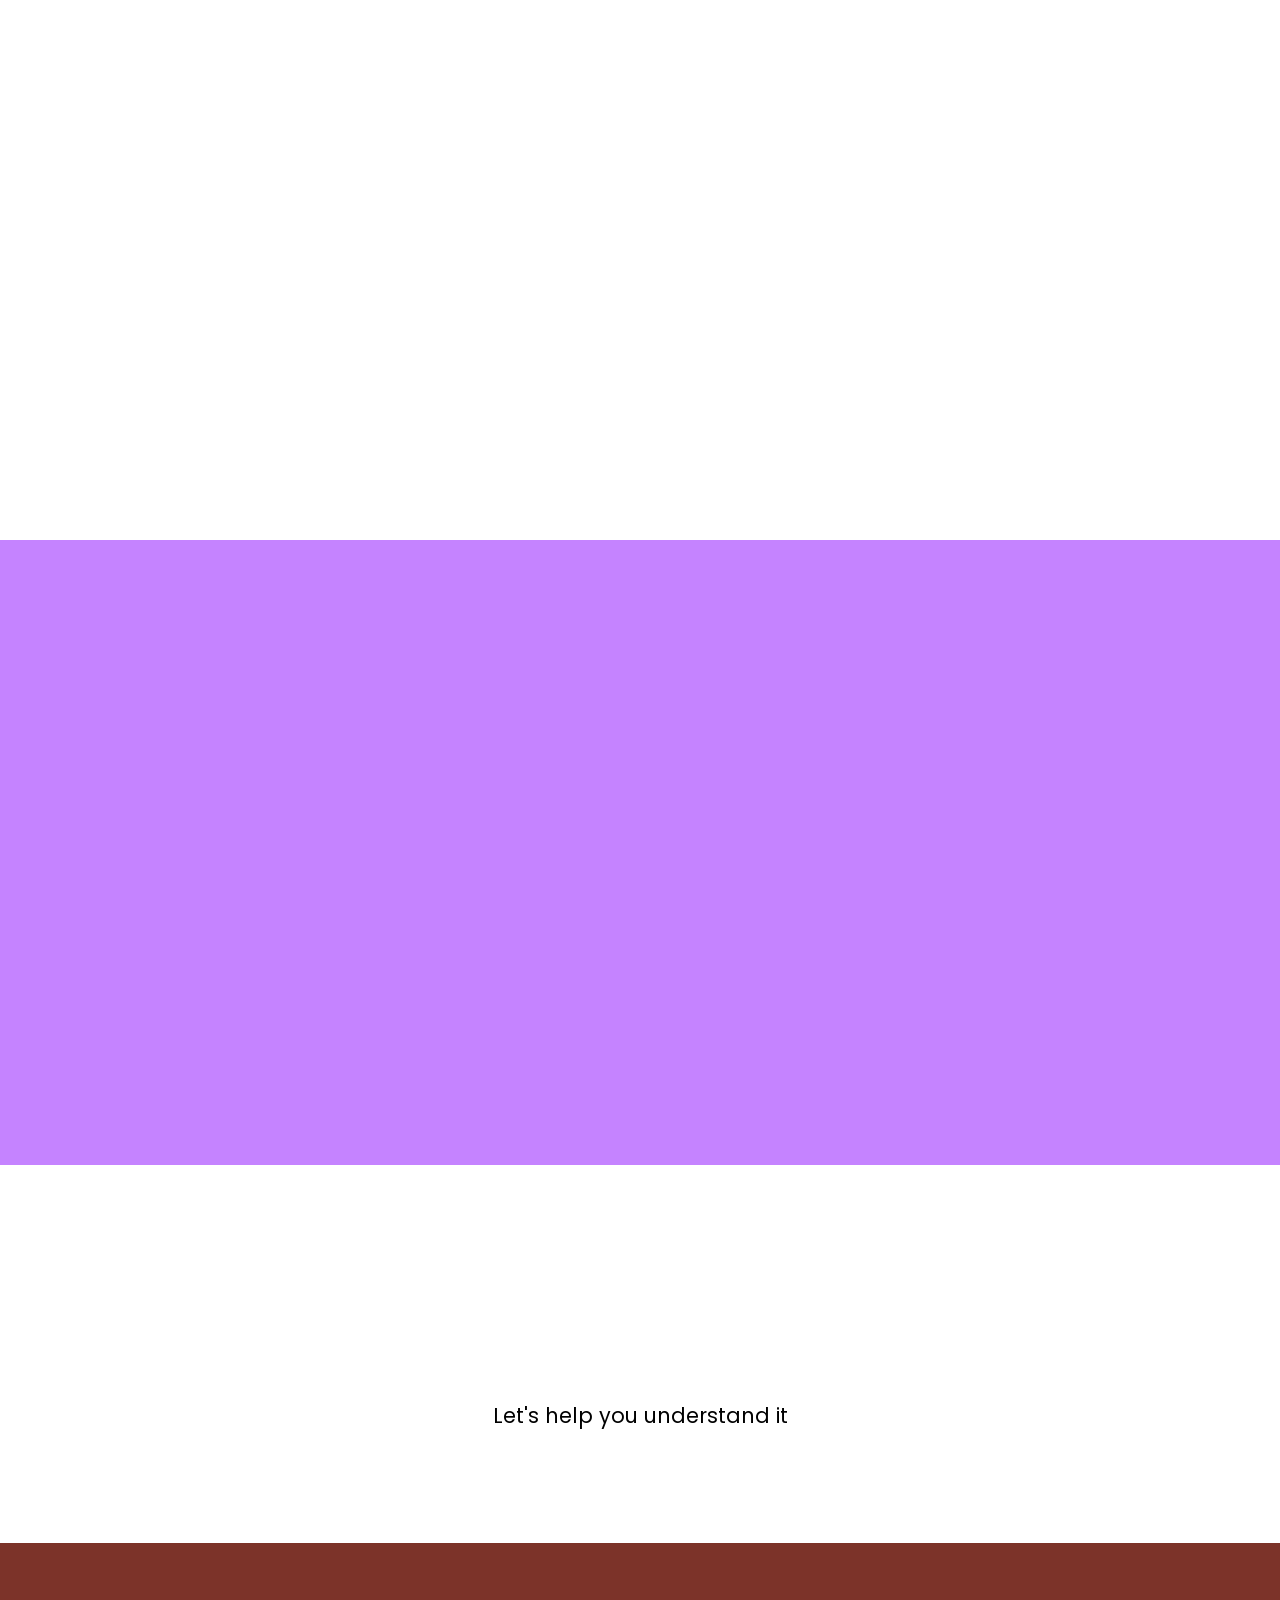
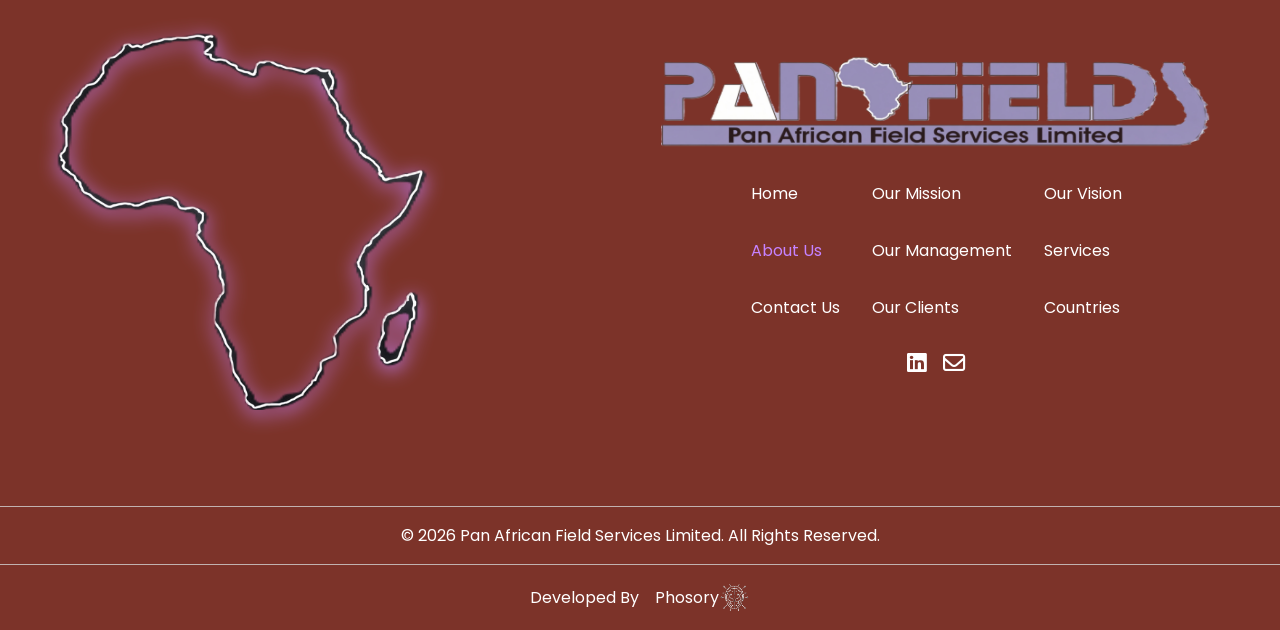
<file: about.html>
<!DOCTYPE html>
<html lang="en">
<head>
    <meta charset="UTF-8">
    <meta name="viewport" content="width=device-width, initial-scale=1.0">
    <link rel="stylesheet"
    href="https://cdnjs.cloudflare.com/ajax/libs/font-awesome/6.4.2/css/all.min.css"
    integrity="sha512-z3gLpd7yknf1YoNbCzqRKc4qyor8gaKU1qmn+CShxbuBusANI9QpRohGBreCFkKxLhei6S9CQXFEbbKuqLg0DA=="
    crossorigin="anonymous"
    referrerpolicy="no-referrer" />
    <link rel="stylesheet" href="styles/style2.css">
    <link rel="stylesheet" href="styles/header & footer.css">
    <script src="script/on-click.js"></script>
    <script src="script/observer.js"></script>
    <!-- SEO Meta Tags -->
    <meta name="description" content="Learn more about Panafields Group, our mission, values, leadership, and commitment to delivering trusted professional market research and business solutions.">
    <meta name="keywords" content="Panafields, market research, business solutions, customer surveys, data collection">
    <meta name="robots" content="index, follow">
    <link rel="canonical" href="https://www.panafields.com/about.html">
    <!-- Open Graph (for social sharing) -->
    <meta property="og:title" content="Panafields | About">
    <meta property="og:description" content="Our Mission, leadership and commitment to excellence.">
    <meta property="og:url" content="https://www.panafields.com/about.html">
    <meta property="og:type" content="website">
    <meta property="og:image" content="https://www.panafields.com/images/logo.webp">
    <!-- Favicon -->
    <link rel="icon" type="image/x-icon" href="./favicon.ico?v=2">
    <title>About Us - Pan African Field Services Ltd.</title>
</head>
<body>  
    <header>
        <div class="container">
            <p class="text1">Pan African Field Services Ltd.</p>
        </div>
        <ul class="sidebar">
            <li onclick="hideSidebar()"><a href="#"><i class="fas fa-x"></i></a></li>
            <li><a href="index.html">Home</a></li>
            <li><a href="#services">Services</a></li>
            <li><a href="">About</a></li>
            <li><a href="contact.html">Contact</a></li>
        </ul>
        <ul class="header">
            <li><img  loading="lazy" src="image/logo.webp" alt="Panafields' Logo"></li>
            <li class="hideOnMobile"><a href="index.html">Home</a></li>
            <li class="hideOnMobile"><a href="#services">Services</a></li>
            <li class="hideOnMobile"><a href="">About</a></li>
            <li class="hideOnMobile"><a href="contact.html">Contact</a></li>
            <li class="bars" onclick="showSidebar()"><a href="#"><i class="fas fa-bars"></i></a></li>
        </ul>
    </header>

    <section class="hero" id="hero">
        <div class="hero-text">
            <h1>The African Expert in <span>Data Collection</span></h1>
            <p>We are truly <span> Pan-African</span></p>
    </section>

    <section class="who">
        <h2 class="fade-in">Who We Are</h2>
        <div class="content">
            <div class="text fade-in">
                <div class="card-icon"><i class="fas fa-book-open"></i></div>
                <h3>Our Story</h3>
                <p>
                    Founded in 2004 in Ghana, Panafields has grown into a <b>trusted Pan-African field research and data collection partner.</b>
                    From humble beginnings with a small but dedicated team, we have expanded operations across <b>West, East and Central 
                    Africa,</b> delivering reliable insights for multinational agencies, NGOs and local organizations alike.
                </p>
                <p>
                    Our journey has always been guided by <b>integrity, precision and cultural understanding</b>. Every survey, focus group and
                    field operation we undertake reflects our commitment to delivering actionable insights that drive meaningful decisions.
                </p>
            </div>
            <div class="mis-vis fade-in">
                <div class="vision card" id="vis">
                    <div class="card-icon">&#127758;</div>
                    <h3>Our Vision</h3>
                    <p>To be the leading African company in providing, economic, social and marketing data, in accordance with best international practice.</p>
                </div>
                <div class="mission card" id="mis">
                    <div class="card-icon">&#128200;</div>
                    <h3>Our Mission</h3>
                    <p>To provide a consistent, reliable, professional and timely service to organizations requiring information on any aspect of the social, economic and marketing issues in Africa.</p>
                </div>
            </div>
        </div>
        
    </section>

    <section class="timeline-section">
        <h2>Our Journey</h2>
        <div class="timeline">
            <div class="timeline-item left">
                <div class="content">
                    <h3>2004</h3>
                    <p>Founded in Ghana with headquarters in Accra</p>
                </div>
                <div class="dot"></div>
            </div>
            <div class="timeline-item right">
                <div class="content">
                    <h3>Early Growth</h3>
                    <p>Built a highly skilled research and field operations team</p>
                </div>
                <div class="dot"></div>
            </div>
            <div class="timeline-item left">
                <div class="content">
                    <h3>Regional Expansion</h3>
                    <p>Expanded services across multiple African countries</p>
                </div>
                <div class="dot"></div>
            </div>
            <div class="timeline-item right">
                <div class="content">
                    <h3>Today</h3>
                    <p>Trusted as a Pan-African expert in field research and data collection</p>
                </div>
                <div class="dot"></div>
            </div>
        </div>
        <script src="script/timeline.js"></script>
    </section>

    <section class="management" id="management">
        <h2>Our Management</h2>
        <div class="manager">
            <div class="card">
                <div class="upShow">
                    <img  loading="lazy" src="image/image (2).webp" alt="Sola Akinnagbe">
                    <h3>Sola Akinnagbe</h3>
                    <p>Chairman / CEO</p>
                    <span>
                        <a href="https://www.linkedin.com/in/sola-akinnagbe-75b55128" target="_blank"><i class="fab fa-linkedin-in"></i></a>
                        <a href="https://www.facebook.com/sola.akinnagbe.1/" target="_blank"><i class="fab fa-facebook"></i></a>
                        <a href="mailto:sola.akinnagbe@mrcoffice.com"><i class="far fa-envelope"></i></a>
                    </span>
                    <button onclick="showMore()">See Details</button>
                </div>
                <div class="hidden">
                    <ul>
                        <li>The management team is led by Sola Akinnagbe who has a wealth of experience in market research and statistics</li>
                        <li>
                            His working experience spans
                            <ul>
                                <li>Federal Office of Statistics (FOS)</li>
                                <li>RBNL (later RI now First Research) </li>
                                <li>Research & Marketing Services (RMS)</li>
                                <li>Was G.M of RMS Ghana until he left to start MRC</li>
                            </ul>
                        </li>
                        <li>Past Country representative of ESOMAR in Nigeria</li>
                        <li>Past President of NIMRA (Nigerian Market Research Association)</li>
                        <li>A full member of PAMRO, NiMRA, ESOMAR & MRA UK</li>
                    </ul>
                </div>
            </div>
            <div class="card">
                <div class="upShow fir">
                    <img  loading="lazy" src="image/image (2).webp" alt="Oluranti Ojelabi">
                    <h3>Oluranti Ojelabi</h3>
                    <p>Executive Director</p>
                    <span>
                        <a href="https://www.linkedin.com/in/ranti-olatunji-ojelabi-56944a33" target="_blank"><i class="fab fa-linkedin-in"></i></a>
                        <a href="https://www.facebook.com/ranti.olatunji.ojelabi.2025/"><i class="fab fa-facebook"></i></a>
                        <a href="mailto:rojelabi@panafields.com" target="_blank"><i class="far fa-envelope"></i></a>
                    </span>
                    <button onclick="showMore2()">See Details</button>
                </div>
                <div class="hidden sec">
                    <ul>
                        <li>Panafields team is being manage by her since take off in 2004 with her  wealth of experience in data collection. A field technocrat to the Core, with in-depth and proven experience in data collection in over 15 Sub Saharan African countries.</li>
                        <li>
                            Her working experience spans
                            <ul>
                                <li>Research and Market Services Ltd.(RMS) </li>
                                <li>Starealm Research Services Ltd (SRCL) </li>
                                <li>Head Of Operations for MRC Field department until her transfer to Ghana as GM of Panafields</li>
                            </ul>
                        </li>
                        <li>
                            A full member of PAMRO, ESOMAR, NiMRA
                        </li>
                    </ul>
                </div>
            </div>
            <div class="card">
                <div class="upShow firs">
                    <img  loading="lazy" src="image/image (2).webp" alt="Jacqueline Naa Djama Tufuoh">
                    <h3>Jacqueline Naa Djama Tufuoh</h3>
                    <p>Director</p>
                    <span>
                        <a href="" target="_blank"><i class="fab fa-linkedin-in"></i></a>
                        <a href=""><i class="fab fa-facebook"></i></a>
                        <a href="" target="_blank"><i class="far fa-envelope"></i></a>
                    </span>
                    <button onclick="showMore3()">See Details</button>
                </div>
                <div class="hidden seco">
                    <p>
                        She has a degree in linguistics. She is  a shareholder and Director for Panafields.   She worked with Research International Ghana as Research Executive, before joining Celtel Ghana. She has about 2 decades research experience mostly on qualitative.
                    </p>
                </div>
            </div>
        </div>
    </section>

    <section class="service-tab" id="services">
        <h2 class="fade-in">Our Services</h2>
        <div class="tabs">
            <button class="tab-btn active fade-in" data-tab="focus">Focus Group Discussion</button>
            <button class="tab-btn fade-in" data-tab="EDI" id="EDIs">Extended / In Depth Interviews (EDIs)</button>
            <button class="tab-btn fade-in" data-tab="face">Face-to-Face Interviews</button>
            <button class="tab-btn fade-in" data-tab="tele">Telephone Interviews</button>
            <button class="tab-btn fade-in" data-tab="online">Online Interviews</button>
            <button class="tab-btn fade-in" data-tab="product">Product Testing</button>
            <button class="tab-btn fade-in" data-tab="advert">Advert / Concept Evaluation</button>
            <button class="tab-btn fade-in" data-tab="customer">Customer Intercept</button>
            <button class="tab-btn fade-in" data-tab="CSM">Customer Satisfaction Measurement (CSM)</button>
            <button class="tab-btn fade-in" data-tab="media">Media Survey</button>
            <button class="tab-btn fade-in" data-tab="desk">Desk Survey</button>
            <button class="tab-btn fade-in" data-tab="mystery">Mystery Shopping</button>
            <button class="tab-btn fade-in" data-tab="retail">Retail Audit</button>
        </div>
        <div class="tab-section fade-in">
            <div class="tab-content active" id="focus">
                <h3>Focus Group Discussion</h3>
                <p>Our focus group discussions are designed to provide deep insights into consumer attitudes, perceptions and behaviors. We facilitate dynamic conversations that uncover the underlying motivations driving consumer decisions.</p>
            </div>
            <div class="tab-content" id="EDI">
                <h3>Extended / In Depth Interviews (EDIs)</h3>
                <p>Our EDIs offer a comprehensive exploration of individual perspectives, allowing us to delve into the nuances of consumer experiences and preferences. Through one-on-one interviews, we gather rich qualitative data that informs strategic decision-making.</p>
            </div>
            <div class="tab-content" id="face">
                <h3>Face-to-Face Interviews</h3>
                <p>Our face-to-face interviews provide an opportunity for direct engagement with consumers, enabling us to capture authentic responses and observe non-verbal cues. This method allows for a deeper understanding of consumer needs and preferences.</p>
            </div>
            <div class="tab-content" id="tele">
                <h3>Telephone Interviews</h3>
                <p>Our telephone interviews offer a convenient and efficient way to reach a wide range of consumers across different regions. We conduct structured interviews that yield valuable insights while maintaining the flexibility to adapt to respondents' schedules.</p>
            </div>
            <div class="tab-content" id="online">
                <h3>Online Interviews</h3>
                <p>Our online interviews leverage digital platforms to connect with consumers in a virtual environment. This method allows us to reach a diverse audience and gather insights in real-time, providing a comprehensive understanding of consumer behaviors and preferences.</p>
            </div>
            <div class="tab-content" id="product">
                <h3>Product Testing</h3>
                <p>Our product testing services enable us to evaluate consumer reactions to new products, concepts and prototypes. We conduct rigorous testing that provides actionable feedback, helping our clients refine their offerings and ensure market success.</p>
            </div>
            <div class="tab-content" id="advert">
                <h3>Advert / Concept Evaluation</h3>
                <p>Our advert and concept evaluation services help our clients assess the effectiveness of their marketing campaigns and product concepts. We provide insights into consumer perceptions, preferences and potential areas for improvement.</p>
            </div>
            <div class="tab-content" id="customer">
                <h3>Customer Intercept</h3>
                <p>Our customer intercept services allow us to engage with consumers in real-time at points of purchase or service. This method provides immediate feedback on consumer experiences, preferences and satisfaction levels.</p>
            </div>
            <div class="tab-content" id="CSM">
                <h3>Customer Satisfaction Measurement (CSM)</h3>
                <p>Our CSM services help our clients gauge customer satisfaction levels and identify areas for improvement. We conduct comprehensive surveys that provide actionable insights into customer experiences and expectations.</p>
            </div>
            <div class="tab-content" id="media">
                <h3>Media Survey</h3>
                <p>Our media survey services provide insights into consumer media consumption habits, preferences and attitudes. We help our clients understand how their target audience engages with different media channels, enabling them to optimize their marketing strategies.</p>
            </div>
            <div class="tab-content" id="desk">
                <h3>Desk Surveys</h3>
                <p>Our desk surveys are conducted in person at designated locations, allowing us to gather detailed feedback from consumers in a controlled environment. This method ensures high response rates and provides in-depth insights into consumer preferences and behaviors.</p>
            </div>
            <div class="tab-content" id="mystery">
                <h3>Mystery Shopping</h3>
                <p>Our mystery shopping services provide an unbiased assessment of customer service, product quality and overall consumer experience. We deploy trained evaluators to interact with our clients' businesses, providing valuable feedback that helps improve customer satisfaction and operational efficiency.</p>
            </div>
            <div class="tab-content" id="retail">
                <h3>Retail Audit</h3>
                <p>Our retail audit services offer a comprehensive evaluation of retail environments, including product placement, pricing strategies and promotional activities. We provide actionable insights that help our clients optimize their retail presence and drive sales growth.</p>
            </div>
        </div>
    </section>
    
    <section class="reach" id="reach">
        <h2 class="fade-in">Our Reach</h2>
        <p class="fade-in">We have conducted research across multiple countries, gaining diverse insights that help us deliver globally relevant solutions.</p>
        <div class="countries">
            <ul class="countries-cloud">
                <li class="fade-in"><img  loading="lazy" src="image/countries/angola.webp" alt="Flag of Angola"><span>Angola</span></li>
                <li class="fade-in"><img  loading="lazy" src="image/countries/benin.webp" alt="Flag of Benin"><span>Benin</span></li>
                <li class="fade-in"><img  loading="lazy" src="image/countries/botswana.webp" alt="Flag of Botswana"><span>Botswana</span></li>
                <li class="fade-in"><img  loading="lazy" src="image/countries/burkina faso.webp" alt="Flag of Burkina Faso"><span>Burkina Faso</span></li>
                <li class="fade-in"><img  loading="lazy" src="image/countries/burundi.webp" alt="Flag of Burundi"><span>Burundi</span></li>
                <li class="fade-in"><img  loading="lazy" src="image/countries/cameroon.webp" alt="Flag of Cameroon"><span>Cameroon</span></li>
                <li class="fade-in"><img  loading="lazy" src="image/countries/central african republic.webp" alt="Flag of Central African Republic (CAR)"><span>Central African Republic</span></li>
                <li class="fade-in"><img  loading="lazy" src="image/countries/chad.webp" alt="Flag of Chad"><span>Chad</span></li>
                <li class="fade-in"><img  loading="lazy" src="image/countries/cote d'ivoire.webp" alt="Flag of Cot&ecirc; D'Ivoire"><span>Cot&ecirc; D'Ivoire</span></li>
                <li class="fade-in"><img  loading="lazy" src="image/countries/democratic republic of the congo.webp" alt="Flag of Democratic Republic of Congo"><span>Democratic Rep. of the Congo</span></li>
                <li class="fade-in"><img  loading="lazy" src="image/countries/equatorial guinea.webp" alt="Flag of Equatorial Guinea"><span>Equatorial Guinea</span></li>
                <li class="fade-in"><img  loading="lazy" src="image/countries/somalia.webp" alt="Flag of Ethiopia"><span>Ethiopia</span></li>
                <li class="fade-in"><img  loading="lazy" src="image/countries/gabon.webp" alt="Flag of Gabon"><span>Gabon</span></li>
                <li class="fade-in"><img  loading="lazy" src="image/countries/gambia.webp" alt="Flag of Gambia"><span>Gambia</span></li>
                <li class="fade-in"><img  loading="lazy" src="image/countries/ghana.webp" alt="Flag of Ghana"><span>Ghana</span></li>
                <li class="fade-in"><img  loading="lazy" src="image/countries/guinea.webp" alt="Flag of Guinea"><span>Guinea</span></li>
                <li class="fade-in"><img  loading="lazy" src="image/countries/guinea bissau.webp" alt="Flag of Guinea Bissau"><span>Guinea Bissau</span></li>
                <li class="fade-in"><img  loading="lazy" src="image/countries/kenya.webp" alt="Flag of Kenya"><span>Kenya</span></li>
                <li class="fade-in"><img  loading="lazy" src="image/countries/lesotho.webp" alt="Flag of Lesotho"><span>Lesotho</span></li>
                <li class="fade-in"><img  loading="lazy" src="image/countries/liberia.webp" alt="Flag of Liberia"><span>Liberia</span></li>
                <li class="fade-in"><img  loading="lazy" src="image/countries/malawi.webp" alt="Flag of Malawi"><span>Malawi</span></li>
                <li class="fade-in"><img  loading="lazy" src="image/countries/mali.webp" alt="Flag of Mali"><span>Mali</span></li>
                <li class="fade-in"><img  loading="lazy" src="image/countries/mauritania.webp" alt="Flag of Mauritania"><span>Mauritania</span></li>
                <li class="fade-in"><img  loading="lazy" src="image/countries/mozambique.webp" alt="Flag of Mozambique"><span>Mozambique</span></li>
                <li class="fade-in"><img  loading="lazy" src="image/countries/namibia.webp" alt="Flag of Namibia"><span>Namibia</span></li>
                <li class="fade-in"><img  loading="lazy" src="image/countries/niger.webp" alt="Flag of Niger"><span>Niger</span></li>
                <li class="fade-in"><img  loading="lazy" src="image/countries/nigeria.webp" alt="Flag of Nigeria"><span>Nigeria</span></li>
                <li class="fade-in"><img  loading="lazy" src="image/countries/republic of the congo.webp" alt="Flag of Republic of the Congo"><span>Republic of the Congo</span></li>
                <li class="fade-in"><img  loading="lazy" src="image/countries/rwanda.webp" alt="Flag of Rwanda"><span>Rwanda</span></li>
                <li class="fade-in"><img  loading="lazy" src="image/countries/senegal.webp" alt="Flag of Senegal"><span>Senegal</span></li>
                <li class="fade-in"><img  loading="lazy" src="image/countries/sierra leone.webp" alt="Flag of Sierra Leone"><span>Sierra Leone</span></li>
                <li class="fade-in"><img  loading="lazy" src="image/countries/south africa.webp" alt="Flag of South Africa"><span>South Africa</span></li>
                <li class="fade-in"><img  loading="lazy" src="image/countries/swaziland.webp" alt="Flag of Swaziland"><span>Swaziland</span></li>
                <li class="fade-in"><img  loading="lazy" src="image/countries/tanzania.webp" alt="Flag of Tanzania"><span>Tanzania</span></li>
                <li class="fade-in"><img  loading="lazy" src="image/countries/togo.webp" alt="Flag of Togo"><span>Togo</span></li>
                <li class="fade-in"><img  loading="lazy" src="image/countries/uganda.webp" alt="Flag of Uganda"><span>Uganda</span></li>
                <li class="fade-in"><img  loading="lazy" src="image/countries/zambia.webp" alt="Flag of Zambia"><span>Zambia</span></li>
                <li class="fade-in"><img  loading="lazy" src="image/countries/zimbabwe.webp" alt="Flag of Zambia"><span>Zimbabwe</span></li>
            </ul>
        </div>
        <a href="index.html#africa" class="fade-in"><button>View Full Map</button></a>
    </section>

    <section class="work">
        <h2 class="fade-in">The future belongs to those who understand it</h2>
        <p class="fade-in">Let's help you understand it</p>
        <a class="fade-in" href="contact.html#contact-form"><button>Work With Us</button></a>
    </section>
   
   <footer>
        <div class="content">
            <img class="map" loading="lazy" src="image/africa.webp" alt="A Map of Africa">
            <div class="footer-content">
                <img class="logo" src="image/logo2.webp" alt="Panafields' Logo">
                <div class="links">
                    <ul>
                        <li><a href="index.html">Home</a></li>
                        <li style="color: #c583ff;"><a href="about.html">About Us</a></li>
                        <li><a href="contact.html">Contact Us</a></li>
                    </ul>
                    <ul>
                        <li><a href="#mis">Our Mission</a></li>
                        <li><a href="#management">Our Management</a></li>
                        <li><a href="index.html#client">Our Clients</a></li>
                    </ul>
                    <ul>
                        <li><a href="#vis">Our Vision</a></li>
                        <li><a href="about.html#services">Services</a></li>
                        <li><a href="#reach">Countries</a></li>
                    </ul>
                </div>
                <div class="socials">
                    <a href="https://www.linkedin.com/company/pan-african-field-services-limited/"><i class="fab fa-linkedin"></i></a>
                    <a href="mailto:info@panafields.com"><i class="far fa-envelope"></i></a>
                </div>
            </div>
        </div>
        <div class="right"> &copy; 2026 Pan African Field Services Limited. All Rights Reserved.</div>
        <div class="dev"><p>Developed By <a href="">Phosory <img src="image/icon.webp" alt="`Phosory Icon" loading="lazy"></a></p></div>
    </footer>
</body>
</html>
</file>
<file: styles/style.css>
@font-face {
  font-family: poppins;
  src: url(../Poppins-Regular.ttf);
}
@keyframes fadeUp {
  from {
    opacity: 0;
    transform: translateY(25px);
  }
  to {
    opacity: 1;
    transform: translateY(0);
  }
}
body {
  background-color: #c583ff;
}
html {
  scroll-behavior: smooth;
}
* {
  margin: 0;
  padding: 0;
  font-family: poppins;
}
a {
  text-decoration: none;
  color: inherit;
  -webkit-tap-highlight-color: #fff0;
}
li {
  list-style-type: none;
}
canvas { position: absolute; top: 0; left: 0; }
.hero {
  display: flex;
  flex-direction: column;
  background-color: #fff;
  padding: 12rem 2rem 5rem;
  height: 100%;
  overflow: hidden;
  align-items: center;
  justify-content: center;
  text-align: center;
  gap: 2rem;
  position: relative;
  z-index: 1;
  width: 100%;
}
.hero .hero-text {
  color: #0f0f0f;
  display: flex;
  flex-direction: column;
  gap: 30px;
  justify-content: center;
  align-items: center;
}
.hero .hero-text h1 {
  font-size: 4rem !important;
  letter-spacing: 2px;
  max-width: 70%;
  line-height: 4rem !important;
  animation: fadeUp 0.8s ease forwards;
}
.hero .hero-text h1 i {
  -webkit-text-stroke-color: #c583ff;
  -webkit-text-stroke-width: 0.06rem;
  color: #fff0;
}
.hero .hero-text span {
  font-size: 15px;
  line-height: 1.5rem;
  animation: fadeUp 0.8s ease forwards;
  animation-delay: 0.5s;
  opacity: 0;
}
.hero .hero-btns {
  display: flex;
  flex-wrap: wrap;
  gap: 20px;
  margin-top: 10px;
  animation: fadeUp 0.8s ease forwards;
  animation-delay: 1s;
  opacity: 0;
  z-index: 100;
}
.hero .hero-btns a button:nth-child(1) {
  background-color: #c583ff;
  --color: #0f0f0f;
  border: none;
  font-size: 1rem;
  font-weight: 600;
  padding: 0.6rem 1rem;
  border-radius: 8px;
}
.hero .hero-btns a button:nth-child(1):hover {
  background-color: #fff0;
  --color: #c583ff;
  border: 1px solid #c583ff;
}
.hero .hero-btns a button:nth-child(2) {
  background-color: #fff0;
  --color: #c583ff;
  border: 1px solid #c583ff;
  font-size: 14px;
  padding: 6px 10px;
  border-radius: 8px;
  font-weight: 600;
}
.hero .hero-btns a button:nth-child(2):hover {
  background-color: #c583ff;
  --color: #0f0f0f;
  border: none;
}
.hero .hero-btns a button:hover {
  transform: scale(1.1);
  transition: 0.8s;
  cursor: pointer;
}
@media (max-width: 600px) {
  .hero .hero-text h1 {
    font-size: 2rem !important;
    line-height: 2.3rem !important;
  }
  .hero .hero-text p {
    font-size: 1.5rem;
    letter-spacing: 0;
    line-height: 1.8rem;
    max-width: 60%;
  }
  .hero .hero-text p i {
    -webkit-text-stroke: 0;
    color: #c583ff;
  }
  .hero .hero-text span {
    padding: 0 10px;
    font-size: 13px;
    max-width: 50%;
  }
  .hero .hero-btns {
    display: flex;
    flex-direction: column;
  }
}
@media only screen and (min-width: 601px) {
  .hero .hero-text h1 {
    font-size: 2.5rem !important;
    line-height: 2.8rem !important;
  }
  .hero .hero-text p i {
    -webkit-text-stroke: 0;
    color: #c583ff;
  }
  .hero .hero-text span {
    padding: 0 10px;
    font-size: 13px;
    max-width: 50%;
  }
  .hero .hero-btns {
    display: flex;
    flex-direction: column;
  }
}
@media only screen and (min-width: 768px) {
  .hero .hero-text h1 {
    font-size: 3.2rem !important;
    line-height: 3.5rem !important;
  }
  .hero .hero-text p {
    font-size: 2rem;
    letter-spacing: 0;
    line-height: 2rem;
    max-width: 70%;
  }
  .hero .hero-text p i {
    -webkit-text-stroke: 0;
    color: #c583ff;
  }
  .hero .hero-text span {
    padding: 0 10px;
    font-size: 13px;
    max-width: 50%;
    line-height: 1.2rem;
  }
  .hero .hero-btns {
    display: flex;
    flex-direction: column;
  }
}
@media only screen and (min-width: 992px) {
  .hero .hero-text h1 {
    font-size: 4rem !important;
    line-height: 4.3rem !important;
  }
  .hero .hero-text p {
    font-size: 2.5rem;
    letter-spacing: 0;
    line-height: 2.7rem;
    max-width: 70%;
  }
  .hero .hero-text p i {
    -webkit-text-stroke: 0;
    color: #c583ff;
  }
  .hero .hero-text span {
    padding: 0 10px;
    font-size: 13px;
    max-width: 50%;
    line-height: 1.2rem;
  }
  .hero a .far {
    display: none;
  }
  .hero .hero-btns {
    display: flex;
    flex-direction: row;
  }
}
@media only screen and (min-width: 1000px) {
  .hero .hero-text p {
    font-size: 3rem;
    letter-spacing: 0;
    line-height: 3.4rem;
    max-width: 70%;
  }
  .hero .hero-text p i {
    -webkit-text-stroke: 0;
    color: #c583ff;
  }
  .hero .hero-text span {
    padding: 0 10px;
    font-size: 20px;
    max-width: 50%;
    line-height: 1.9rem;
  }
  .hero a .far {
    display: none;
  }
  .hero .hero-btns {
    display: flex;
    flex-direction: row;
  }
}
.we {
  display: flex;
  flex-direction: column;
  width: 100%;
  justify-content: center;
  align-items: center;
  text-align: center;
  gap: 40px;
  padding: 5rem 0;
  position: relative;
  z-index: 3;
  background-color: #c583ff;
}
.we .count {
  display: flex;
  flex-wrap: wrap;
  align-items: center;
  justify-content: center;
  gap: 20px;
}
.we .count .stat {
  opacity: 0;
  transform: translateY(50px);
}
.we .count .stat:nth-child(1).show {
  opacity: 1;
  transform: translateY(0);
  transition:
    transform 0.8s ease,
    opacity 0.8s ease;
}
.we .count .stat:nth-child(2).show {
  opacity: 1;
  transform: translateY(0);
  transition:
    transform 0.8s ease,
    opacity 0.8s ease;
  transition-delay: 0.4s;
}
.we .count .stat:nth-child(3).show {
  opacity: 1;
  transform: translateY(0);
  transition:
    transform 0.8s ease,
    opacity 0.8s ease;
  transition-delay: 0.8s;
}
.we .count .stat h4 {
  font-size: 2rem;
}
.we .count .stat h4 {
  animation: fadeUp 0.8s ease forwards;
}
.we .count .stat p {
  font-size: 1.4rem;
}
.recruit {
  display: flex;
  flex-direction: column;
  align-items: center;
  justify-content: center;
  padding: 5rem 1rem 1rem;
  background-color: #fff;
}
.recruit h2 {
  font-size: 4rem;
  font-weight: 400;
  text-align: center;
}
.recruit p {
  text-align: center;
}
.recruit button {
  width: 12rem;
  height: auto;
  padding: 0.6rem 0.8rem;
  border: 1px solid #d7bbf5;
  background-color: #fff0;
  font-size: 1rem;
  cursor: pointer;
  margin-top: 20px;
}
.recruit button:hover {
  border: none;
  background-color: #d7bbf5;
  color: #fff;
  transform: scale(1.1);
  transition: 0.6s;
}
@media (max-width: 600px) {
  .recruit h2 {
    font-size: 2rem;
  }
}
@media (min-width: 601px) {
  .recruit h2 {
    font-size: 2.7rem;
  }
}
@media (min-width: 768px) {
  .recruit h2 {
    font-size: 3.4rem;
  }
}
@media (min-width: 992px) {
  .recruit h2 {
    font-size: 4rem;
  }
}
.intro {
  background-color: #fff;
  display: flex;
  justify-content: center;
  align-items: center;
  padding: 5rem 10rem;
}
.intro div h2 {
  font-size: 4rem;
  opacity: 0;
  transform: translateY(50px);
}
.intro div h2.show,
.intro div p.show,
.intro div a.show,
.intro img.show {
  opacity: 1;
  transform: translateY(0);
  transition:
    opacity 0.8s ease,
    transform 0.8s ease;
}
.intro div p {
  width: 70%;
  opacity: 0;
  transform: translateY(50px);
}
.intro div a {
  opacity: 0;
  transform: translateY(50px);
}
.intro div a button {
  border: 1px solid #d7bbf5;
  background-color: #fff0;
  padding: 0.6rem 0.8rem;
  font-size: 1rem;
  cursor: pointer;
  margin-top: 1rem;
}
.intro div a button:hover {
  border: none;
  background-color: #d7bbf5;
  color: #fff;
  transform: scale(1.1);
  transition: transform 0.6s ease;
}
.intro img {
  width: 40%;
  height: auto;
  opacity: 0;
  transform: translateY(50px);
}
@media only screen and (max-width: 600px) {
  .intro {
    padding: 5rem 2rem;
  }
  .intro img {
    display: none;
  }
  .intro div h2 {
    font-size: 2rem;
    text-align: center;
    margin-bottom: 20px;
  }
  .intro div p {
    text-align: center;
    width: 100%;
  }
  .intro div {
    display: flex;
    flex-direction: column;
    align-items: center;
    justify-content: center;
  }
}
@media only screen and (min-width: 601px) {
  .intro div {
    display: flex;
    flex-direction: column;
    align-items: center;
    justify-content: center;
  }
  .intro img {
    display: none;
  }
  .intro div h2 {
    font-size: 2.4rem;
    text-align: center;
    margin-bottom: 20px;
  }
  .intro div p {
    width: 100%;
    text-align: center;
  }
}
@media only screen and (min-width: 1000px) {
  .intro {
    display: flex;
    gap: 2rem;
  }
  .intro img {
    display: flex;
    width: 40%;
    height: auto;
  }
  .intro div h2 {
    font-size: 3rem;
    margin-bottom: 20px;
    text-align: left;
  }
  .intro div p {
    width: 100%;
    text-align: left;
  }
  .intro div {
    display: flex;
    flex-direction: column;
    justify-content: left;
    align-items: left;
    text-align: left;
  }
}
.service {
  padding: 5rem 0;
}
.service h2 {
  font-size: 4rem;
  font-weight: 400;
  text-align: center;
  opacity: 0;
  transform: translateY(50px);
}
.service h2.show {
  opacity: 1;
  transform: translateY(0);
  transition:
    transform 0.8s ease,
    opacity 0.8s ease;
}
.carousel {
  position: relative;
  width: 100%;
  overflow: hidden;
}
.carousel-track {
  display: flex;
  gap: 2rem;
  overflow-x: auto;
  scroll-snap-type: x mandatory;
  scroll-behavior: smooth;
  padding: 4rem;
  -ms-overflow-style: none;
  scrollbar-width: none;
}
.carousel-track::-webkit-scrollbar {
  display: none;
}
.carousel .carousel-track .card {
  min-width: 250px;
  height: 150px;
  background: #7c3329;
  border-radius: 10px;
  flex-shrink: 0;
  scroll-snap-align: center;
  display: flex;
  flex-direction: column;
  align-items: center;
  justify-content: center;
  transition: all 0.4s ease;
  transform: scale(0.9);
  gap: 10px;
}
.carousel-track .card {
  transform: translateY(500px);
  scale: 0.8;
}
.carousel-track .card.show {
  transform: translateY(0);
  scale: 1;
  transition:
    transform 0.8s ease,
    opacity 0.8s ease,
    scale 0.8s ease;
}
.carousel .carousel-track .card.active {
  scale: 1.1;
  background: #7c3329;
  box-shadow: 0 10px 30px rgb(0 0 0 / 0.2);
}
.carousel .carousel-track .card h3 i {
  font-size: 2rem;
  -webkit-text-stroke: 1px #fff;
  color: #fff0;
}
.carousel .carousel-track .card.active h3 i {
  -webkit-text-stroke: 2px #c583ff;
  color: #fff0;
  transform: scale(1.5);
  transition: 0.6s;
}
.carousel .carousel-track .card .details {
  width: 60%;
  text-align: center;
  color: #fff;
}
.carousel .carousel-track .card.active .details {
  color: #c583ff;
  pointer-events: none;
}
@media only screen and (max-width: 600px) {
  .service h2 {
    font-size: 2rem;
  }
}
@media only screen and (min-width: 601px) {
  .service h2 {
    font-size: 2rem;
  }
}
@media only screen and (min-width: 768px) {
  .service h2 {
    font-size: 2.4rem;
  }
}
@media only screen and (min-width: 992px) {
  .service h2 {
    font-size: 3rem;
  }
}
@media only screen and (min-width: 1000px) {
  .service h2 {
    font-size: 4rem;
  }
}
.nav {
  position: absolute;
  top: 50%;
  transform: translateY(-50%);
  background: #7c3329;
  color: #fff;
  border: none;
  padding: 10px;
  cursor: pointer;
  z-index: 2;
}
.prev {
  left: 10px;
  border: 1px solid #fff;
}
.next {
  right: 10px;
  border: 1px solid #fff;
}
.prev:active,
.next:active {
  border: none;
  background-color: #fff;
  color: #7c3329;
}
.testimonial {
  padding: 5rem 2rem;
  display: flex;
  flex-direction: column;
  align-items: center;
  justify-content: center;
  gap: 2rem;
}
.testimonial h2 {
  font-size: 4rem;
  font-weight: 400;
  width: 60%;
  text-align: center;
  line-height: 5rem;
}
.testimonial .cards {
  display: flex;
  flex-wrap: wrap;
  justify-content: center;
  align-items: center;
  gap: 1rem;
}
.testimonial .cards .card {
  background-color: #fff;
  width: 18rem;
  padding: 2rem;
  display: flex;
  flex-direction: column-reverse;
  gap: 1rem;
  box-shadow: 0 0 3px 4px rgb(0 0 0 / 0.2);
  font-style: italic;
}
.testimonial .cards .card:hover {
  scale: 1.05;
  transition: 0.6s;
}
@media (max-width: 600px) {
  .testimonial h2 {
    font-size: 1.7rem;
    line-height: 2rem;
  }
  .testimonial .cards .card {
    width: 70%;
    text-align: center;
  }
}
@media (min-width: 601px) {
  .testimonial h2 {
    font-size: 2.5rem;
    line-height: 2.4rem;
  }
}
@media (min-width: 992px) {
  .testimonial h2 {
    font-size: 4rem;
    line-height: 4rem;
  }
}
.reason {
  display: flex;
  flex-direction: column;
  padding: 5rem 2rem;
  align-items: center;
  justify-content: center;
  gap: 1rem;
  background-color: #fff;
}
.reason h2 {
  font-size: 4rem;
  font-weight: 400;
  text-align: center;
  opacity: 0;
  transform: translateY(50px);
}
.reason .text {
  display: flex;
  flex-direction: column;
  align-items: center;
  justify-content: center;
  gap: 1rem;
}
.reason .text .main {
  font-size: 1.7rem;
  opacity: 0;
  transform: translateY(50px);
  text-align: center;
}
.reason .text .main span {
  color: #c583ff;
  font-weight: 600;
}
.reason .text ul {
  display: flex;
  flex-wrap: wrap;
  gap: 1rem;
  justify-content: center;
}
.reason .text ul .card {
  position: relative;
  width: 18rem;
  height: 10rem;
  transform-style: preserve-3d;
  text-align: center;
  padding: 0 1rem;
  opacity: 0;
  transform: translateY(50px) scale(0.9);
}
.reason h2.show,
.reason .text .main.show {
  opacity: 1;
  transform: translateY(0);
  transition:
    transform 0.8s ease,
    opacity 0.8s ease;
}
.reason .text .card.show {
  opacity: 1;
  transform: translateY(0) scale(1);
  transition:
    transform 0.8s ease,
    opacity 0.8s ease;
}
@media (max-width: 710px) {
  .reason .text ul .card {
    width: 14rem;
  }
  .reason h2 {
    font-size: 2.3rem;
  }
  .reason .main {
    font-size: 1rem !important;
  }
  .reason .text .card:nth-child(1).show {
    opacity: 1;
    transform: translateY(0);
    transition:
      transform 0.8s ease,
      opacity 0.8s ease;
  }
  .reason .text .card:nth-child(2).show {
    opacity: 1;
    transform: translateY(0);
    transition:
      transform 0.8s ease,
      opacity 0.8s ease;
  }
  .reason .text .card:nth-child(3).show {
    opacity: 1;
    transform: translateY(0);
    transition:
      transform 0.8s ease,
      opacity 0.8s ease;
  }
  .reason .text .card:nth-child(4).show {
    opacity: 1;
    transform: translateY(0);
    transition:
      transform 0.8s ease,
      opacity 0.8s ease;
  }
  .reason .text .card:nth-child(5).show {
    opacity: 1;
    transform: translateY(0);
    transition:
      transform 0.8s ease,
      opacity 0.8s ease;
  }
  .reason .text .card:nth-child(6).show {
    opacity: 1;
    transform: translateY(0);
    transition:
      transform 0.8s ease,
      opacity 0.8s ease;
  }
}
@media (max-width: 1050px) {
  .reason .text .card:nth-child(1).show {
    opacity: 1;
    transform: translateY(0);
    transition:
      transform 0.8s ease,
      opacity 0.8s ease;
    transition-delay: 0s;
  }
  .reason .text .card:nth-child(2).show {
    opacity: 1;
    transform: translateY(0);
    transition:
      transform 0.8s ease,
      opacity 0.8s ease;
    transition-delay: 0.2s;
  }
  .reason .text .card:nth-child(3).show {
    opacity: 1;
    transform: translateY(0);
    transition:
      transform 0.8s ease,
      opacity 0.8s ease;
  }
  .reason .text .card:nth-child(4).show {
    opacity: 1;
    transform: translateY(0);
    transition:
      transform 0.8s ease,
      opacity 0.8s ease;
    transition-delay: 0.2s;
  }
  .reason .text .card:nth-child(5).show {
    opacity: 1;
    transform: translateY(0);
    transition:
      transform 0.8s ease,
      opacity 0.8s ease;
  }
  .reason .text .card:nth-child(6).show {
    opacity: 1;
    transform: translateY(0);
    transition:
      transform 0.8s ease,
      opacity 0.8s ease;
    transition-delay: 0.2s;
  }
}
.card .face {
  position: absolute;
  top: 0;
  left: 0;
  width: 100%;
  height: 100%;
  transform-style: preserve-3d;
  display: flex;
  justify-content: center;
  align-items: center;
  backface-visibility: hidden;
  transition: 2s ease-in-out;
  transform: perspective(500px) rotateY(0deg);
  pointer-events: none;
}
.card .face.front {
  background: #7c3329;
  color: #fff;
}
.card:hover .face.front {
  transform: perspective(500px) rotateY(180deg);
}
.card .face.back {
  background-color: #c583ff;
  color: #0f0f0f;
  transform: perspective(500px) rotateY(180deg);
}
.card:hover .face.back {
  transform: perspective(500px) rotateY(360deg);
}
.card .face h2 {
  font-size: 4em;
  text-transform: uppercase;
  transform: perspective(500px) translateZ(50px);
}
.africa {
  background-color: #7c3329;
  color: #fff;
  display: flex;
  flex-direction: column;
  align-items: center;
  justify-content: center;
  padding: 5rem 2rem;
  gap: 1rem;
  position: relative;
  z-index: 100;
}
.africa h2 {
  font-size: 4rem;
  font-weight: 400;
}
.africa .map {
  width: 100%;
  max-width: 1000px;
  margin: 0 auto;
  overflow: visible;
}
.africa .map .af {
  display: flex;
  justify-content: center;
  align-items: baseline;
  gap: 1rem;
}
.africa .map svg {
  width: 50%;
  height: auto;
  display: block;
}
.africa .map path {
  stroke-width: 1;
  transition:
    fill 0.3s ease,
    transform 0.25s ease,
    filter 0.3s ease;
  cursor: pointer;
  transform-origin: center;
}
.africa .map path:hover {
  filter: drop-shadow(0 4px 8px rgb(0 0 0 / 0.15));
}
.africa .map .yes:active {
  fill: #cd9fff !important;
}
.africa .map .view:active {
  fill: #8161a3 !important;
}
.africa .map .no:active {
  fill: #1d1822 !important;
}
.africa .map path:focus {
  outline: none;
  fill: #1e293b;
}
.africa .map table {
  border-collapse: collapse;
  position: relative;
  top: -10rem;
  width: 100%;
}
.africa .map .af table td {
  border: 1px solid #fff;
  overflow: hidden;
}
.africa .map .af table td:nth-child(2) {
  padding: 0.5rem;
  font-size: 1.33rem;
}
.africa .map .af table td .class {
  padding: 3rem;
  background-color: var(--bg-color);
  width: 100%;
  height: 100%;
}
.africa .map #tooltip {
  position: absolute;
  display: none;
  pointer-events: none;
  padding: 6px 12px;
  background-color: #111827;
  color: #fff;
  border-radius: 5px;
  font-size: 0.85rem;
  z-index: 1000;
  white-space: nowrap;
}
#selected-country {
  display: flex;
  word-wrap: break-word;
  justify-content: center;
  font-size: 2rem;
  text-align: center;
  margin-top: -2rem;
}
@media (max-width: 400px), (min-width: 401px) {
  .africa h2 {
    font-size: 1.5rem;
    text-align: center;
  }
  .africa .af {
    padding: 0 3rem;
    display: flex;
    flex-direction: column;
    align-items: center !important;
    justify-content: center !important;
  }
  .africa .af svg {
    width: 140%;
  }
  .africa .af table {
    position: relative;
    top: 0;
    bottom: 0;
    margin-bottom: 2rem;
  }
  #selected-country {
    font-size: 1rem;
    margin-top: 0;
    word-wrap: break-word;
  }
}
@media (min-width: 768px) {
  .africa h2 {
    font-size: 3.4rem;
    text-align: center;
  }
  .africa .map svg {
    width: 250%;
  }
  #selected-country {
    font-size: 2rem;
  }
  .africa .af {
    display: flex;
    flex-direction: row !important;
    gap: 2rem;
  }
}
@media (min-width: 992px) {
  .africa h2 {
    font-size: 5rem;
  }
  .africa .af table td:nth-child(2) {
    font-size: 1.4rem;
    padding-right: 2rem;
  }
}
.client {
  background-color: #fff;
  padding: 7rem 0 1rem;
  display: flex;
  flex-direction: column;
  justify-content: center;
  align-items: center;
}
.client .slider {
  overflow: hidden;
  width: 100%;
  display: flex;
  align-items: center;
  gap: 3rem;
}
.client .slider ul {
  display: flex;
  position: relative;
  left: 0;
  align-items: center;
  justify-content: center;
  gap: 3rem;
  animation: client-slider 50s linear infinite;
}
@keyframes client-slider {
  to {
    transform: translateX(calc(-100% - 3rem));
  }
}
.client .slider ul li img {
  width: auto;
  height: 5rem !important;
}
@media (max-height: 700px) {
  .client .slider ul li img {
    height: 2rem;
    width: auto;
  }
}
.carousel h3 {
  font-size: 1.3rem;
  margin: 2rem 3rem 0;
  border-bottom: 1px solid #0f0f0f;
}
</file>
<file: styles/header & footer.css>
* {
  box-sizing: border-box;
}
@font-face {
  font-family: arialBlack;
  src: url(../arial_black.ttf);
}
html {
  scroll-behavior: smooth;
}
header {
  background-color: #fff;
}
.header {
  background-color: #fff;
  position: fixed !important;
  top: 3.5rem;
  left: 0;
  z-index: 9;
  box-shadow: -10px 0 10px rgb(0 0 0 / 0.1);
  width: 100%;
  padding: 0.4rem;
}
header img {
  height: auto;
}
header ul {
  width: 100%;
  list-style: none;
  display: flex;
  justify-content: flex-end;
  align-items: center;
}
header li {
  height: 50px;
}
header a {
  height: 100%;
  padding: 0 20px;
  text-decoration: none;
  display: flex;
  align-items: center;
  color: #0f0f0f;
  margin-bottom: 10px;
  font-weight: 600;
  font-size: 1.2rem;
}
header .sidebar a:hover {
  background-color: #eee;
}
header .header .hideOnMobile:hover {
  border: 1px solid #0f0f0f;
  background-color: #fff0;
  border-radius: 30px;
}
.bars {
  display: none;
  position: absolute;
  right: 0;
  top: 0;
}
.sidebar {
  position: fixed;
  top: 0;
  right: 0;
  height: 100vh;
  width: 250px;
  background-color: #fff0;
  -webkit-backdrop-filter: blur(10px);
  backdrop-filter: blur(10px);
  box-shadow: -10px 0 10px rgb(0 0 0 / 0.1);
  transform: translateX(400px);
  transition: all 0.8s ease-in-out;
  flex-direction: column;
  align-items: flex-start;
  justify-content: flex-start;
  display: none;
}
.sidebar li {
  width: 100%;
}
.sidebar a {
  width: 100%;
}
footer {
  background-color: #7c3329;
  width: 100%;
  display: flex;
  flex-direction: column;
  align-items: center;
  justify-content: center;
  padding: 5rem 0 1rem;
  color: #fff;
  gap: 1rem;
  position: relative;
  z-index: 100;
  overflow: hidden;
}
footer .content {
  display: flex;
  gap: 12rem;
  background-color: #7c3329;
}
footer .content .map {
  width: 30%;
  height: auto;
  filter: drop-shadow(0 4px 10px #c583ff);
  animation: drop-glow 4s linear infinite;
}
footer .footer-content {
  display: flex;
  flex-direction: column;
  align-items: center;
  justify-content: center;
  gap: 2rem;
}
footer .footer-content .logo {
  width: 80%;
}
footer .footer-content .links {
  display: flex;
  gap: 2rem;
}
footer .footer-content .links ul {
  display: flex;
  flex-direction: column;
  gap: 2rem;
}
footer .footer-content .links ul li a:hover {
  color: #c583ff;
  text-decoration: underline;
}
footer .footer-content .socials {
  display: flex;
  gap: 1rem;
}
footer .footer-content .socials a i {
  font-size: 1.4rem;
}
footer .footer-content .socials a i:hover {
  transform: scale(1.1);
  color: #c583ff;
}
footer .footer-content .socials a i:visited {
  color: #c583ff;
}
footer .right {
  border-top: 1px solid #d3d3d3cc;
  border-bottom: 1px solid #d3d3d3cc;
  width: 100%;
  text-align: center;
  padding: 1rem;
  margin-top: 5rem;
}
@media (max-width: 400px) {
  .container .text1{
    font-size: .8rem !important;
    letter-spacing: 1px !important;
  }
  .header {
    padding: 0;
  }
  .header img {
    width: 40%;
    height: auto;
    position: absolute;
    top: 18px !important;
    left: 20px;
  }
  .sidebar {
    width: 100%;
  }
  footer .content .map {
    display: none;
  }
  footer .footer-content h3 {
    font-size: 2rem;
    width: 100%;
  }
  footer .footer-content .links {
    gap: 1rem;
    font-size: 0.8rem;
  }
  footer .right {
    font-size: 0.8rem;
    padding-top: 1.5rem;
  }
}
@media (max-width: 500px) {
  .header img {
    width: 40%;
    height: auto;
    position: absolute;
    top: 12px;
    left: 20px;
  }
  footer .footer-content h3 {
    font-size: 3.4rem;
    width: 100%;
  }
  footer .footer-content .links {
    gap: 0.7rem;
    font-size: 0.7rem;
  }
  footer .right {
    font-size: 0.7rem;
  }
  footer .content .map {
    display: none;
  }
}
@media (max-width: 600px) {
  header img {
    width: 35%;
    position: absolute;
    top: 10px;
    left: 20px;
  }
  footer .footer-content h3 {
    font-size: 4rem;
    width: 100%;
  }
  footer .footer-content .links {
    gap: 1rem;
    font-size: 0.8rem;
  }
  footer .right {
    font-size: 0.8rem;
    padding-top: 1.5rem;
  }
  footer .content .map {
    display: none;
  }
}
@media (min-width: 601px) {
  .header img {
    width: 30%;
    position: absolute;
    top: 15px;
    left: 20px;
  }
  footer .content .map {
    display: none;
  }
}
@media (max-width: 800px) {
  .hideOnMobile {
    display: none;
  }
  .sidebar {
    z-index: 2010;
  }
  .header {
    z-index: 88;
  }
  .bars {
    display: flex;
  }
}
@media (max-width: 800px), (min-width: 801px) {
  header img {
    width: 35%;
    height: auto;
  }
}
@media (min-width: 900px) {
  .header img {
    width: 20%;
    height: auto;
  }
}
@media (min-width: 992px) {
  footer .content .map {
    display: flex;
    width: 30%;
    transition: 0.8s;
    margin-left: 3rem;
  }
  footer .content {
    display: flex;
    gap: 5rem;
    transition: 0.8s;
  }
}
@media (min-width: 1000px) {
  header img {
    width: 35%;
  }
  footer .content {
    gap: 10rem;
    transition: 0.8s;
  }
}
@media (min-width: 1200px) {
  . {
    width: 10%;
    height: auto;
  }
}
header .container {
  background-color: #c583ff;
  z-index: 200;
  display: flex;
  padding: 0.4rem;
  justify-content: center;
  align-items: center;
  position: fixed;
  width: 100%;
}
header .container .text1 {
  z-index: 2;
  letter-spacing: 3px;
  padding-left: 20px;
  font-size: 2rem;
  font-weight: 600;
  font-family: arialBlack, sans-serif;
}
header .container span img {
  width: 2rem;
  background-color: #c583ff;
}
header img {
  animation: logoRot 15s linear infinite;
}
@keyframes logoRot {
  10% {
    transform: rotateY(360deg);
  }
  20% {
    transform: rotateY(0);
  }
  30% {
    transform: rotateY(360deg);
  }
  40% {
    transform: translateY(0);
  }
}
@media (max-width: 700px) {
  header .container .text1 {
    font-size: 1rem;
  }
  .header {
    top: 2rem !important;
  }
}

.dev {
  width: 100%;
  display: flex;
  justify-content: center;
  align-items: center;
}
.dev p {
  display: flex;
  align-items: center;
  gap: 1rem;
}

.dev p a {
  display: flex;
  align-items: center;
}

.dev p a img {
  width: 2rem !important;
  height: auto;
  margin-left: 0rem;
  filter: none !important;
}
</file>
<file: styles/style2.css>
@font-face {
  font-family: poppins;
  src: url(../Poppins-Regular.ttf);
}
@keyframes fadeUp {
  from {
    opacity: 0;
    transform: translateY(25px);
  }
  to {
    opacity: 1;
    transform: translateY(0);
  }
}
* {
  margin: 0;
  padding: 0;
  box-sizing: border-box;
}
body {
  background-color: #c583ff;
}
* {
  margin: 0;
  padding: 0;
  font-family: poppins;
}
a {
  text-decoration: none;
  color: inherit;
  -webkit-tap-highlight-color: #fff0;
}
li {
  list-style-type: none;
}
.hero {
  background-color: #fff;
  color: #0f0f0f;
  display: flex;
  flex-direction: column;
  justify-content: center;
  align-items: center;
  height: 90vh;
}
.hero .hero-text {
  display: flex;
  flex-direction: column;
  align-items: center;
  justify-content: center;
  text-align: center;
  width: 70%;
  gap: 1rem;
}
.hero .hero-text h1 {
  font-size: 4rem !important;
  letter-spacing: 2px;
  animation: fadeUp 0.8s linear forwards;
}
.hero .hero-text h2 span {
  color: #c583ff;
}
.hero .hero-text p {
  font-size: 2rem;
  opacity: 0;
  animation: fadeUp 0.8s linear forwards;
  animation-delay: 1s;
}
.hero .hero-text p span {
  color: #c583ff;
}
@media (max-width: 600px) {
  .hero .hero-text h1 {
    font-size: 2.1rem !important;
    line-height: 2.4rem !important;
  }
  .hero-text p {
    font-size: 1rem !important;
  }
}
@media (min-width: 601px) {
  .hero .hero-text h1 {
    font-size: 3rem !important;
    line-height: 3.3rem !important;
  }
}
@media (min-width: 768px) {
  .hero .hero-text h1 {
    font-size: 4rem !important;
    line-height: 4.3rem !important;
  }
}
.who {
  display: flex;
  flex-direction: column;
  align-items: center;
  justify-content: center;
  padding: 5rem 0;
}
.who h2 {
  font-size: 4rem;
  font-weight: 400;
  text-align: center;
  opacity: 0;
  transform: translateY(50px);
}
.who .content {
  display: flex;
  flex-wrap: wrap;
  justify-content: center;
  align-items: center;
}
.who .text {
  display: flex;
  flex-direction: column;
  align-items: center;
  justify-content: center;
  background-color: #fff;
  width: 67%;
  box-shadow: 0 6px 20px #0f0f0f14;
  padding: 2rem 1.5rem;
  text-align: center;
  opacity: 0;
  transform: translateY(50px);
}
.who h2.show,
.who .text.show,
.who .mis-vis.show {
  opacity: 1;
  transform: translateY(0);
  transition: 0.8s ease;
}
.who .text p {
  text-align: center;
  pointer-events: none;
}
.who .mis-vis {
  display: flex;
  gap: 3rem;
  justify-content: center;
  flex-wrap: wrap;
  margin-top: 2rem;
  opacity: 0;
  transform: translateY(50px);
}
.who .mis-vis .card {
  background-color: #fff;
  padding: 2rem 1.5rem;
  box-shadow: 0 6px 20px #0f0ff015;
  flex: 1 1 300px;
  width: 33%;
  text-align: center;
  transition:
    transform 0.4s ease,
    box-shadow 0.4s ease;
  cursor: default;
}
.who .mis-vis .card:hover,
.who .text:hover {
  transform: translateY(-8px);
  box-shadow: 0 12px 25px rgb(0 0 0 / 0.15);
}
@media (max-width: 600px) {
  .who {
    padding: 3rem 0;
  }
  .who h2 {
    margin-bottom: 20px;
    font-size: 2rem;
  }
  .who .text p,
  .who .mis-vis .card p {
    font-size: small;
  }
  .mis-vis .card {
    max-width: 67%;
  }
}
@media (min-width: 601px) {
  .who {
    padding: 3rem 0;
  }
  .who h2 {
    margin-bottom: 20px;
  }
  .who .text p,
  .who .mis-vis .card p {
    font-size: small;
  }
  .mis-vis .card {
    max-width: 67%;
  }
}
@media (min-width: 740px) {
  .who .mis-vis .card {
    max-width: 33%;
  }
}
.reach {
  background-color: #c583ff;
  padding: 5rem 3rem;
  display: flex;
  flex-direction: column;
  align-items: center;
  justify-content: center;
  gap: 1rem;
}
.reach h2 {
  font-size: 4rem;
  font-weight: 400;
  opacity: 0;
  transform: translateY(50px);
  text-align: center;
}
.reach h2.show,
.reach p.show {
  opacity: 1;
  transform: translateY(0);
  transition: 0.8s ease;
}
.reach p {
  text-align: center;
  opacity: 0;
  transform: translateY(50px);
}
.reach .countries {
  display: flex;
  flex-direction: column;
  gap: 1rem;
  justify-content: center;
  align-items: center;
}
.reach .countries .countries-cloud {
  display: flex;
  flex-wrap: wrap;
  gap: 10px;
  justify-content: center;
  padding: 20px 0;
}
.reach .countries ul li {
  position: relative;
  padding: 10px 20px;
  border-radius: 50px;
  background-color: #fff;
  color: #0f0f0f;
  font-weight: 700;
  cursor: pointer;
  text-align: center;
  transition:
    background-color 0.3s ease,
    color 0.3s ease;
  opacity: 0;
  transform: translateY(50px);
  scale: 0.8;
}
.reach .countries .countries-cloud li.show {
  opacity: 1;
  transform: translateY(0);
  scale: 1;
  transition:
    transform 0.8s ease,
    opacity 0.8s ease,
    scale 0.8s ease;
}
.reach .countries ul li:hover {
  background-color: #7c3329;
  color: #fff;
}
.reach .countries ul li img {
  position: absolute;
  bottom: 130%;
  left: 50%;
  transform: translateX(-50%);
  width: 45px;
  height: auto;
  opacity: 0;
  visibility: hidden;
  transition:
    opacity 0.3s ease,
    transform 0.3s ease;
  pointer-events: none;
  border-radius: 6px;
  box-shadow: 0 4px 12px rgb(0 0 0 / 0.15);
}
.reach .countries ul li:hover img {
  opacity: 1;
  visibility: visible;
  transform: translateX(-50%) translateY(-6px);
}
.reach .countries ul li:hover,
.reach .countries ul li:active {
  scale: 1.1;
}
.reach .countries ul li img {
  height: 3rem;
  width: 5rem;
}
.reach .countries ul li span {
  width: 50%;
  font-size: small;
}
.reach button {
  border: 1px solid #0f0f0f;
  background-color: #fff0;
  color: #0f0f0f;
  padding: 0.6rem 0.8rem;
  font-size: 1rem;
  letter-spacing: 1px;
  cursor: pointer;
  opacity: 0;
  transform: translateY(50px);
}
.reach a.show button {
  opacity: 1;
  transform: translateY(0);
  transition:
    transform 0.8s ease,
    opacity 0.8s ease;
}
.reach button:hover,
.reach button:active {
  background-color: #fff;
  border: none;
  transform: scale(1.08);
  transition: 0.4s;
}
.work {
  background-color: #fff;
  display: flex;
  flex-direction: column;
  padding: 5rem 2rem;
  gap: 1rem;
  align-items: center;
  justify-content: center;
  text-align: center;
}
.work h2 {
  font-size: 3rem !important;
  text-align: center;
  line-height: 4.6rem;
  width: 70%;
  opacity: 0;
  transform: translateY(50px);
}
.work h2.show,
.work p.show,
.work a.show {
  opacity: 1;
  transform: translateY(0);
  transition:
    transform 0.8s ease,
    opacity 0.8s ease;
}
.work p {
  font-size: 1.3rem;
  opacity: 1;
  transform: translateY(50px);
}
.work a {
  opacity: 0;
  transform: translateY(50px);
  --color: #0f0f0f;
}
.work a button {
  width: 12rem;
  height: auto;
  padding: 0.6rem 0.8rem;
  border: 1px solid #d7bbf5;
  background-color: #fff0;
  font-size: 1rem;
  cursor: pointer;
  margin-top: 20px;
}
.work a button:hover {
  border: none;
  background-color: #d7bbf5;
  color: #fff;
  transform: scale(1.1);
  transition: 0.6s;
}
@media (max-width: 600px) {
  .work h2 {
    font-size: 1.8rem !important;
    width: 88%;
    line-height: 2rem;
  }
}
@media (min-width: 601px) {
  .work h2 {
    font-size: 2.5rem;
    line-height: 2.8rem;
  }
}
.management {
  background-color: #c583ff;
  padding: 5rem 2rem;
  display: flex;
  flex-direction: column;
  align-items: center;
  justify-content: center;
  gap: 2rem;
}
.management h2 {
  font-size: 4rem;
  font-weight: 400;
  text-align: center;
}
.management .manager {
  display: flex;
  flex-wrap: wrap;
  align-items: center;
  justify-content: center;
}
.management .manager .card {
  display: flex;
  flex-wrap: wrap;
  gap: 5px;
  margin: 20px 0;
  padding: 0.7rem 0;
  justify-content: center;
  align-items: center;
}
.management .manager .card .upShow {
  display: flex;
  flex-direction: column;
  align-items: center;
  justify-content: center;
  gap: 0.3rem;
  padding: -3rem;
}
.management .manager .card .upShow.active {
  background-color: #fff;
}
.management .manager .card .upShow img {
  width: 40%;
}
.management .manager .card .upShow button {
  border: none;
  background-color: #fff;
  color: #0f0f0f;
  padding: 0.4rem 1rem;
  cursor: pointer;
}
.management .manager .card .upShow.active button {
  background-color: #c583ff;
  color: #0f0f0f;
}
.management .manager .card .upShow button:hover,
.management .manager .card .upShow button:active {
  scale: 1.1;
  transition: scale 0.5s ease;
}
.management .manager .card .hidden {
  background-color: #fff;
  padding: 1rem 2rem;
  box-shadow: 0 10px 30px rgb(0 0 0 / 0.2);
  display: none;
  width: 74%;
}
.management .manager .card .seco {
  padding: 2rem;
}
.management .manager .card .hidden ul li {
  list-style-type: disc;
}
.management .manager .card .hidden ul li li {
  list-style-type: circle;
  margin-left: 2rem;
}
.management .manager .card .hidden.active {
  display: block;
}
@media (max-width: 600px) {
  .management h2 {
    font-size: 2rem;
  }
  .management .manager .card .hidden {
    width: 100%;
  }
}
@media (max-width: 1130px) {
  .management .manager .card .hidden {
    width: 100%;
  }
}

.timeline-section {
  padding: 5rem 0;
  background-color: #fff;
  overflow-x: hidden;
}
.timeline-section h2 {
  text-align: center;
  font-size: 4rem;
  font-weight: 400;
}
.timeline {
  position: relative;
  max-width: 1000px;
  margin: auto;
}
.timeline::before {
  content: "";
  position: absolute;
  width: 4px;
  background-color: #c583ff;
  top: 0;
  bottom: 0;
  left: 50%;
  transform: translateX(-50%);
}
.timeline-item {
  position: relative;
  width: 50%;
  padding: 20px 40px;
  box-sizing: border-box;
  opacity: 0;
  transition: all 0.8s ease;
}
.timeline-item.left {
  left: 0;
  transform: translateX(-100px) scale(0.95);
}
.timeline-item.right {
  left: 50%;
  transform: translateX(100px) scale(0.95);
}
.timeline-item.left.show {
  opacity: 1;
  transform: translateX(0) scale(1);
}
.timeline-item.right.show {
  opacity: 1;
  transform: translateX(0) scale(1);
}
.timeline-item .content {
  background-color: #fff;
  padding: 25px;
  border-radius: 16px;
  box-shadow: 0 6px 20px rgb(0 0 0 / 0.08);
}
.timeline-item .content h3 {
  margin-bottom: 10px;
  color: #a590bd;
}
.dot {
  position: absolute;
  top: 30px;
  width: 18px;
  height: 18px;
  background-color: #a590bd;
  border-radius: 50%;
  border: 4px solid #fff;
  box-shadow: 0 0 0 3px #a590bd;
}
.timeline-item.left .dot {
  right: -11px;
}
.timeline-item.right .dot {
  left: -11px;
}
@media (max-width: 500px) {
  .timeline-section {
    padding: 3rem 0;
  }
  .timeline .content p {
    word-wrap: break-word;
  }
}
@media (max-width: 400px) {
  .timeline .content p {
    font-size: 3vw !important;
  }
}
.service-tab {
  padding: 5rem 0;
  display: flex !important;
  flex-direction: column;
  align-items: center;
  justify-content: center;
  background-color: #fff;
  gap: 2rem;
}
.service-tab h2 {
  font-size: 4rem;
  font-weight: 400;
  opacity: 0;
  transform: translateY(50px);
  text-align: center;
}
.service-tab h2.show {
  opacity: 1;
  transform: translateY(0);
  transition: 0.8s ease;
}
.service-tab .tabs {
  display: flex;
  flex-wrap: wrap;
  align-items: center;
  justify-content: center;
  width: 70%;
  gap: 1.4rem;
}
.service-tab .tabs button {
  border: none;
  padding: 0.5rem 0.9rem;
  background-color: #c583ff;
  border-radius: 50px;
  transition: 0.3s ease;
  opacity: 0;
  transform: translateY(50px) scale(0);
  font-size: 1rem;
  font-weight: 500;
}
.service-tab .tabs button:hover {
  scale: 1.1;
  transition: 0.5s;
  cursor: pointer;
}
.tabs button.show {
  opacity: 1;
  transform: translateY(0);
  transition: 0.8s;
}
.tab-btn.active {
  color: #0f0f0f;
  background-color: #fff !important;
  border: 1px solid #0f0f0f !important;
}
.tab-content {
  display: none;
  padding: 25px;
  border-radius: 18px;
  background: #f8f9fa;
  box-shadow: 0 4px 12px rgb(0 0 0 / 0.08);
  width: 70%;
}
.tab-content.active {
  display: flex !important;
  flex-direction: column !important;
  justify-self: center !important;
  align-self: center !important;
}
.tab-section {
  opacity: 0;
  transform: translateY(50px);
  display: flex;
  justify-content: center !important;
  align-items: center !important;
}
.tab-section.show {
  opacity: 1;
  transform: translateY(0);
  transition: 0.8s;
}
</file>
